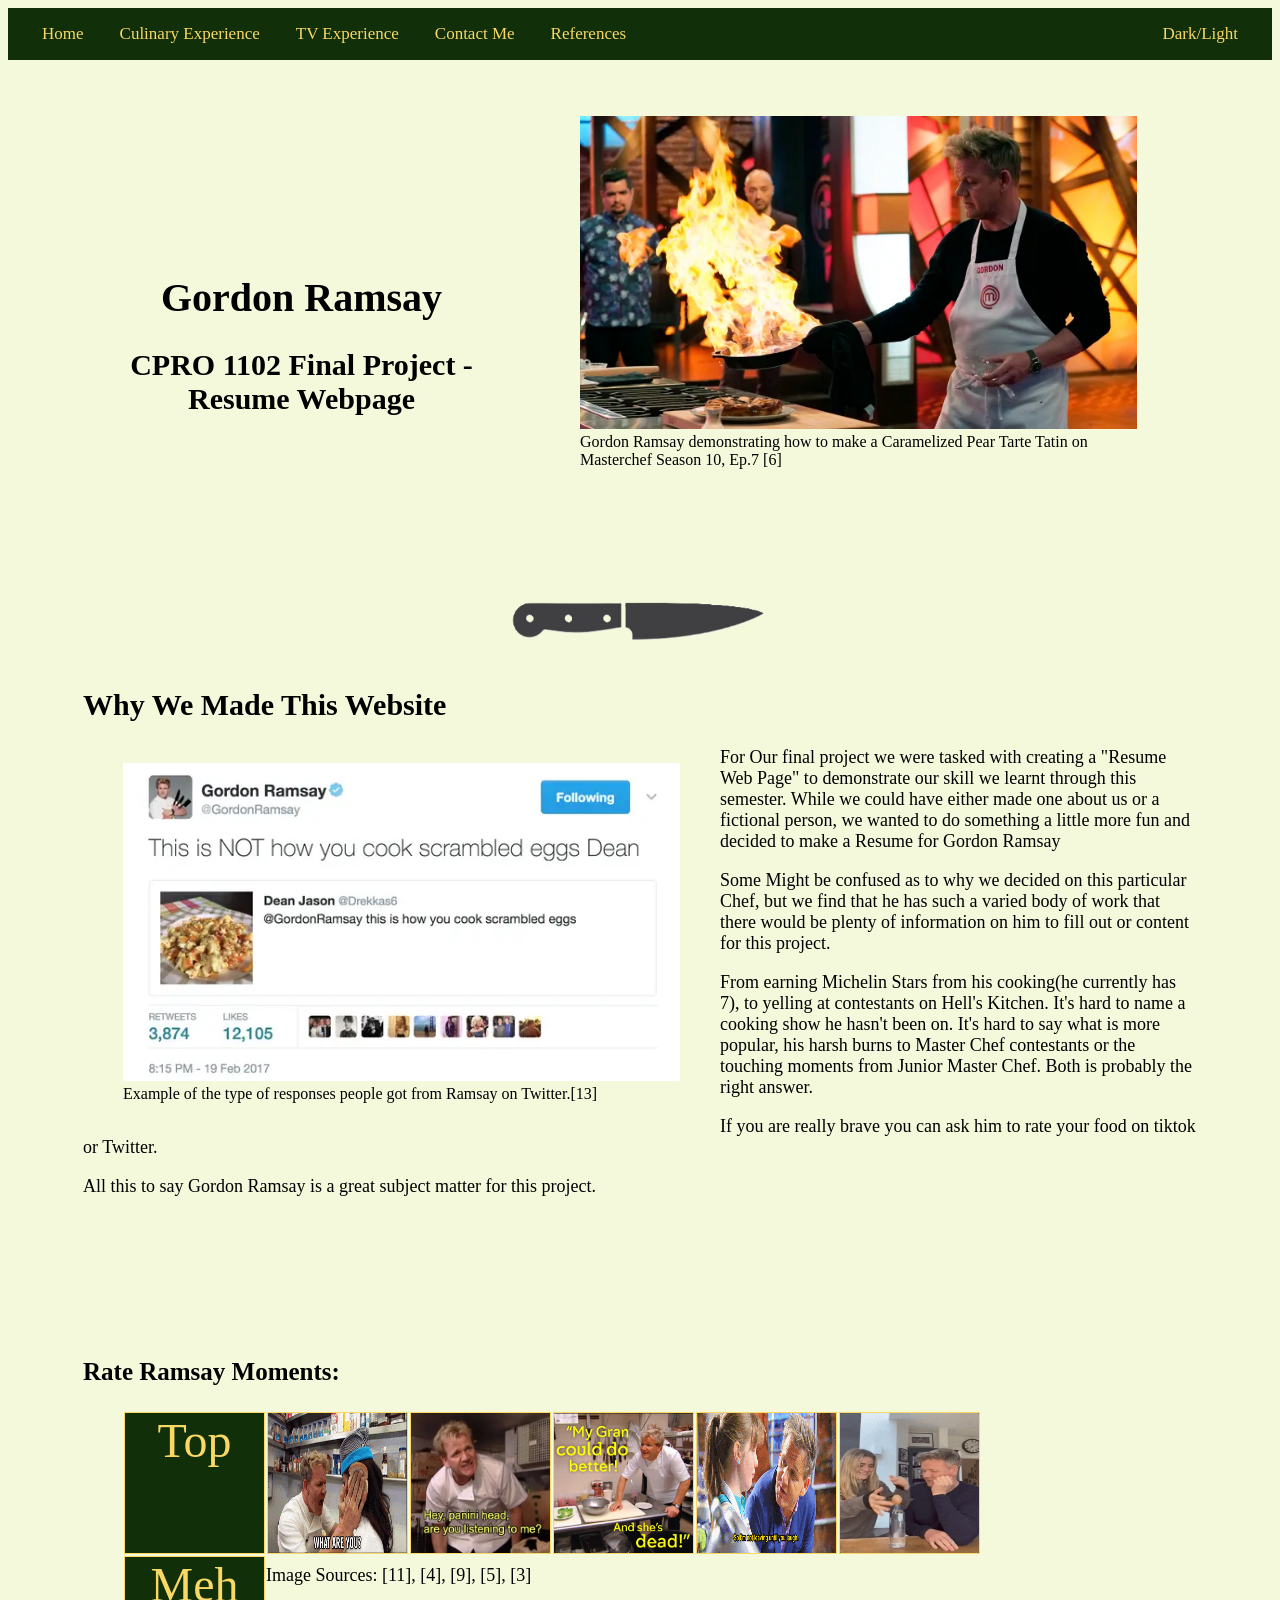
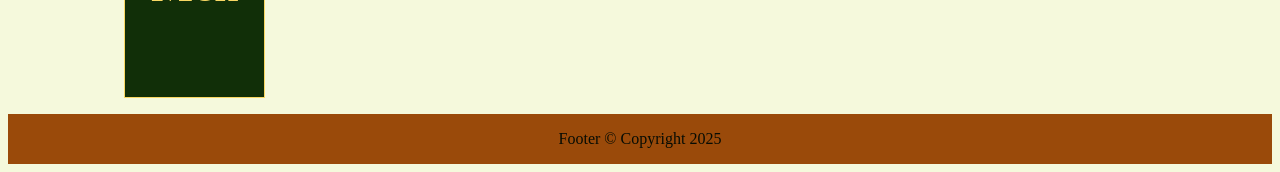
<file: index.html>
<!DOCTYPE html>
<html lang="en">
<head>
    <meta charset="UTF-8">
    <meta name="viewport" content="width=device-width>, initial-scale=1.0">
    <title>CPRO 1102 Project</title>
    <!-- style sheets -->
    <link rel="stylesheet" href="./scripts/jquery-ui-1.14.1.custom-GR/jquery-ui.css">
    <link rel="stylesheet" href="./styles/index.css">

    <!-- Animation Plugin -->
    <link rel="stylesheet" href="https://cdnjs.cloudflare.com/ajax/libs/animate.css/4.1.1/animate.min.css">
    
    <!-- Scripts -->
    <script src="https://code.jquery.com/jquery-3.7.1.js" integrity="sha256-eKhayi8LEQwp4NKxN+CfCh+3qOVUtJn3QNZ0TciWLP4=" crossorigin="anonymous"></script>
    <script src="./scripts/jquery-ui-1.14.1.custom-GR/jquery-ui.js"></script>
    <script src="./scripts/index.js"></script>
</head>
<body>
    <header class="topNav">
        <a href="#">Home</a>
        <a href="./culinaryExperience.html">Culinary Experience</a>
        <a href="./tvExperience.html">TV Experience</a>
        <a href="./contacts.html">Contact Me</a>
        <a href="./referenceList.html">References</a>
        <a href="#" id="theme">Dark/Light</a>
    </header>

    <main>
        <figure  class="animate__animated animate__slideInRight bigscreen">
            <img src="./images/ramsay_w_fire.jpeg" class="chefPro"><figcaption>Gordon Ramsay demonstrating how to make a Caramelized Pear Tarte Tatin on Masterchef Season 10, Ep.7 [6] </figcaption>
        </figure>
 
        <div id="mainTitle">
            <h1 class="animate__animated animate__slideInLeft">Gordon Ramsay</h1>
            <h2 class="animate__animated animate__slideInLeft">CPRO 1102 Final Project - Resume Webpage</h2>
            <img src="./images/knifeDarkMode.png" alt="chef's knife" class="knife" id="darkMode">
            <img src="./images/knifeLightMode.png" alt="chef's knife" class="knife" id="lightMode">
        </div>

        <!-- for smaller screens -->
        <figure class="animate__animated animate__slideInRight smallscreen">
            <img src="./images/ramsay_w_fire.jpeg" alt="Gordon Ramsay with fire" class="chefPro"><figcaption>Gordon Ramsay demonstrating how to make a Caramelized Pear Tarte Tatin on Masterchef Season 10, Ep.7 [6] </figcaption>
        </figure>
        
        <section class="animate__animated animate__slideInLeft">
            <h2>Why We Made This Website</h2>
            <div>
                <figure class="imgContainer">
                    <img src="./images/Not_Eggs-Dean.jpeg" alt="Gordon Ramsay tweet" class="chefPro"><figcaption>Example of the type of responses people got from Ramsay on Twitter.[13]</figcaption>
                </figure>
                <p>For Our final project we were tasked with creating a "Resume Web Page" to demonstrate our skill we learnt through this semester. While we could have either made one about us or a fictional person, we wanted to do something a little more fun and decided to make a Resume for Gordon Ramsay</p>

                <p>Some Might be confused as to why we decided on this particular Chef, but we find that he has such a varied body of work that there would be plenty of information on him to fill out or content for this project.</p>

                <p>From earning Michelin Stars from his cooking(he currently has 7), to yelling at contestants on Hell's Kitchen. It's hard to name a cooking show he hasn't been on. It's hard to say what is more popular, his harsh burns to Master Chef contestants or the touching moments from Junior Master Chef. Both is probably the right answer.</p>
                
                <p>If you are really brave you can ask him to rate your food on tiktok or Twitter.</p>

                <p>All this to say Gordon Ramsay is a great subject matter for this project.</p>
            </div>    
        </section>
        <br>
        <section id="rating">
            <h3>Rate Ramsay Moments:</h3>
            
            <ul id="sortable">
                <li class="ui-state-default ui-state-highlight">Top</li>
                <li class="ui-state-default">
                    <img src="./images/gordon-ramsay-idiot-sandwich.gif" alt="idiot sandwich">
                </li>
                <li class="ui-state-default">
                    <img src="./images/Panini-Head.jpeg" alt="panini head">
                </li>
                <li class="ui-state-default">
                    <img src="./images/Gran_Can_do_better.jpg" alt="gran can do better">
                </li>
                <li class="ui-state-default">
                    <img src="./images/until-you-laugh.gif" alt="until you laugh">
                </li>
                <li class="ui-state-default">
                    <img src="./images/egg_prank.gif" alt="egg prank">
                </li>
                <li class="ui-state-default ui-state-highlight">Meh</li>
            </ul>
            <!-- for smaller screens -->
            <ul id="sortable2">
                <li class="ui-state-default ui-state-highlight">Top</li>
                <li class="ui-state-default">
                    <img src="./images/gordon-ramsay-idiot-sandwich.gif" alt="idiot sandwich">
                </li>
                <li class="ui-state-default">
                    <img src="./images/Panini-Head.jpeg" alt="panini head">
                </li>
                <li class="ui-state-default">
                    <img src="./images/Gran_Can_do_better.jpg" alt="gran can do better">
                </li>
                <li class="ui-state-default">
                    <img src="./images/until-you-laugh.gif" alt="until you laugh">
                </li>
                <li class="ui-state-default">
                    <img src="./images/egg_prank.gif" alt="egg prank">
                </li>
                <li class="ui-state-default ui-state-highlight">Meh</li>
            </ul>
            <br>
            <br>
            <p>Image Sources: [11], [4], [9], [5], [3]</p>
        </section>
    <br>
    <br>
    <br>
    <br>
    <br>
    </main>
    <footer>
        <div class="footer"> Footer  &copy; Copyright 2025 </div>
    </footer>
</body>
</html>
</file>
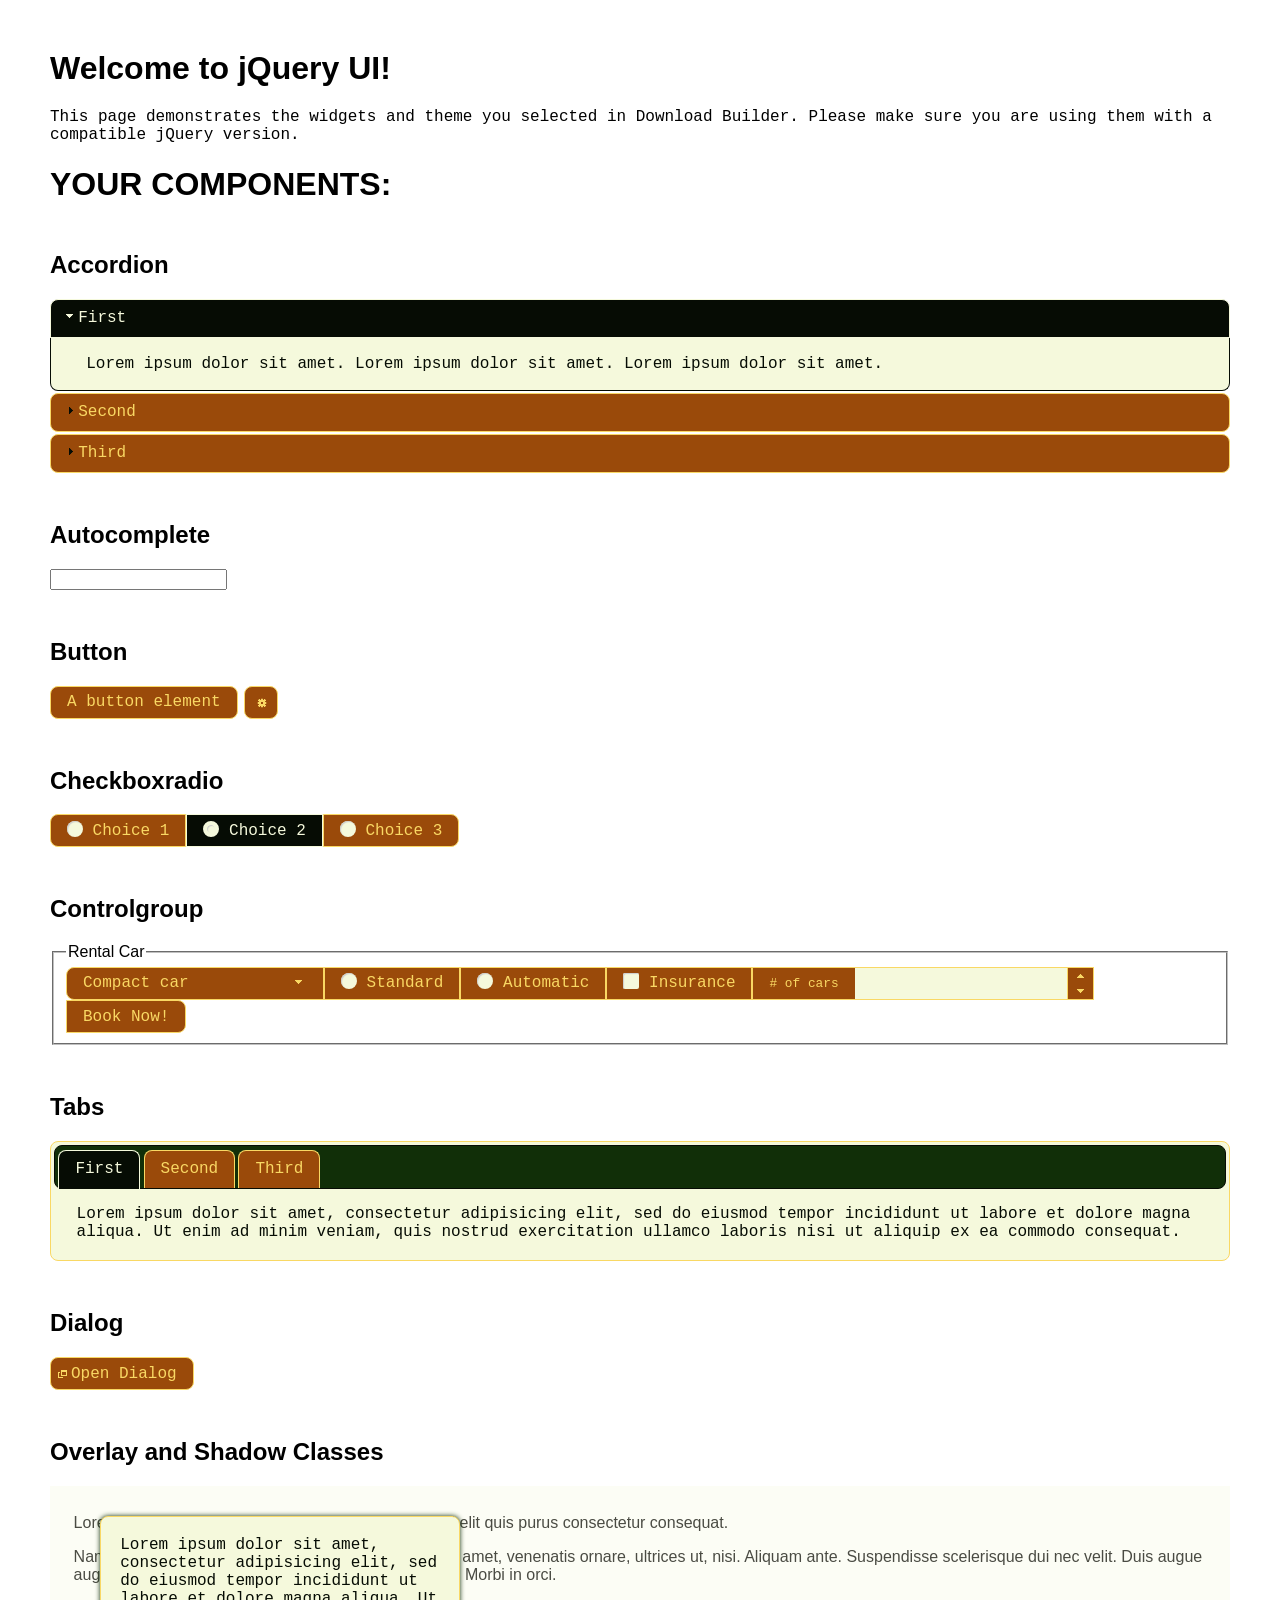
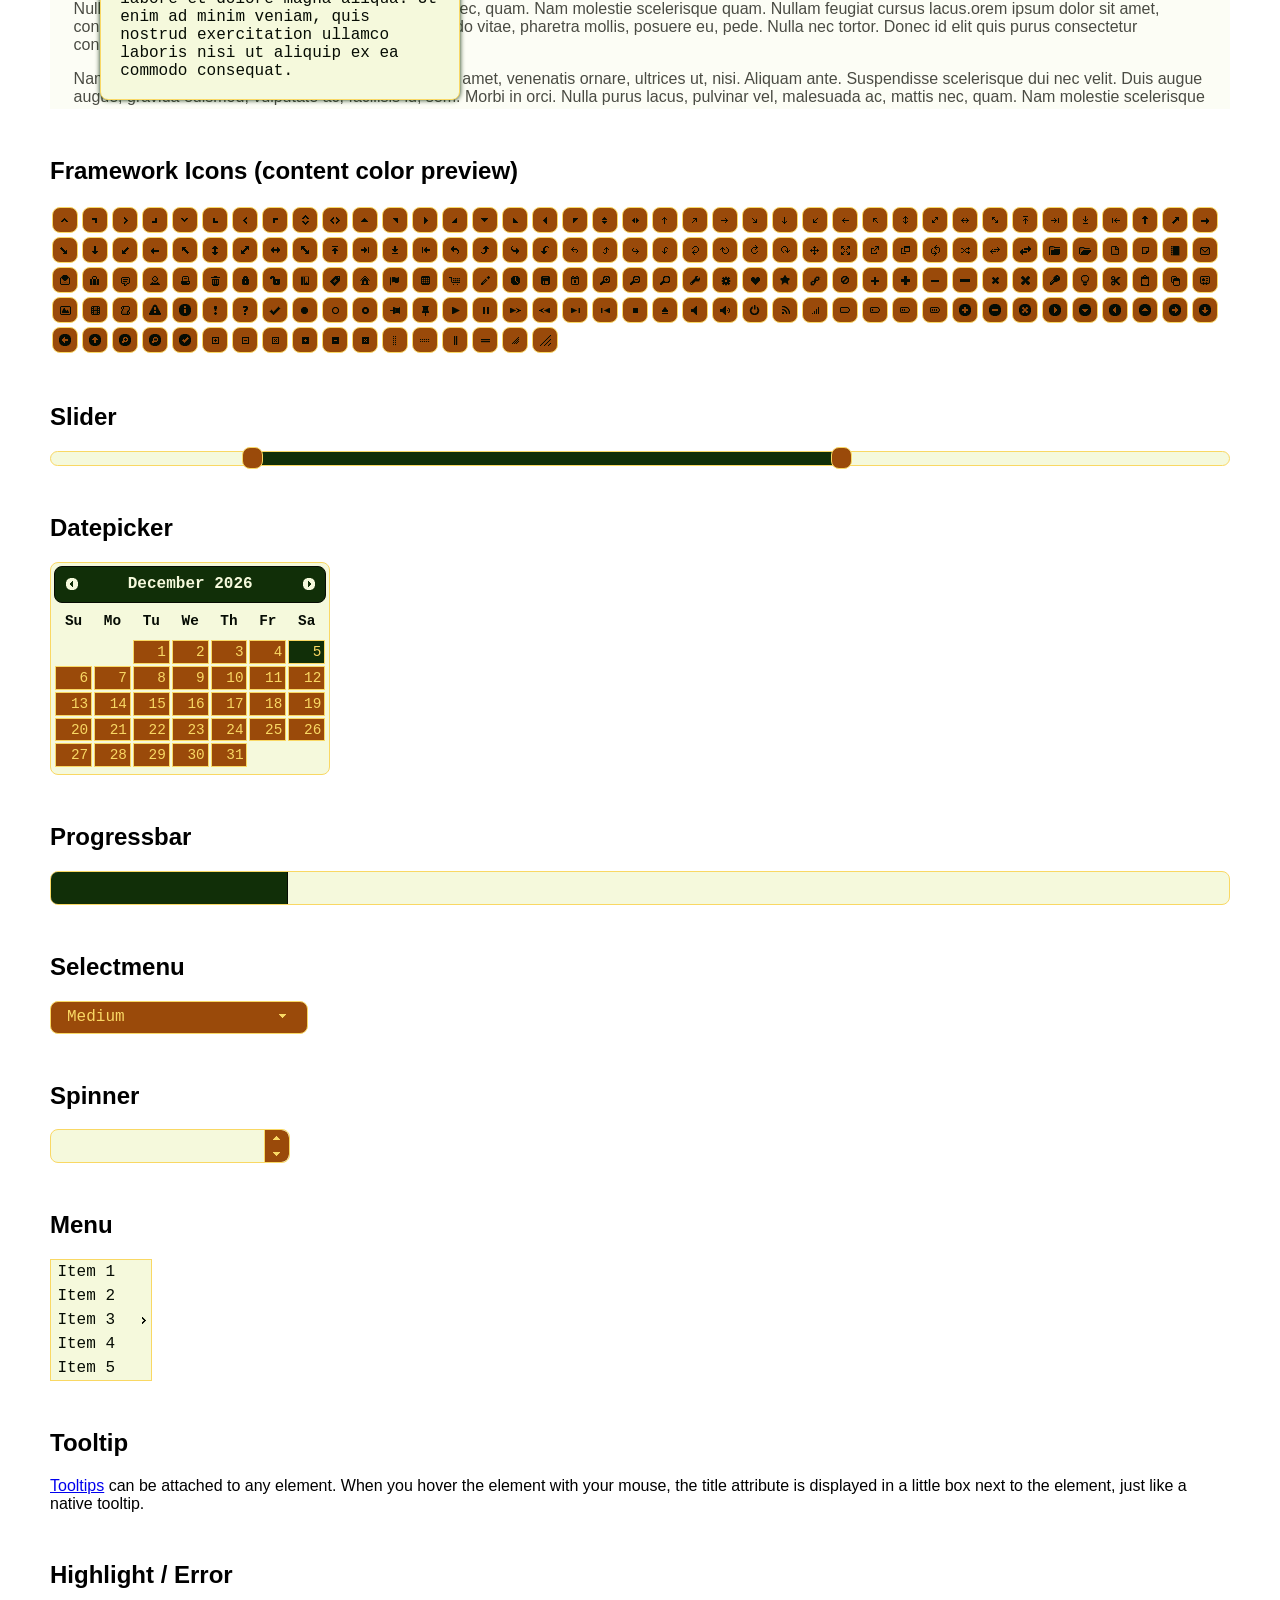
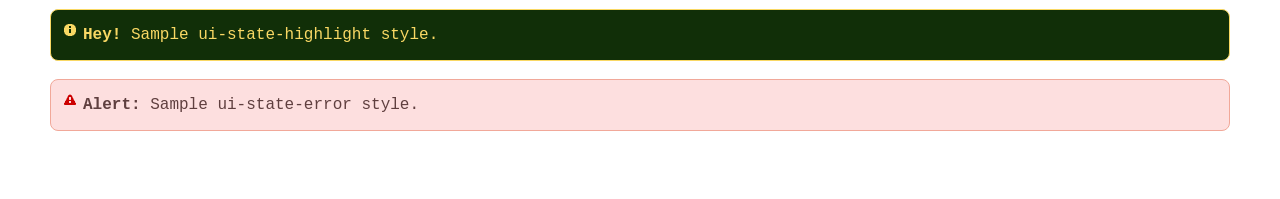
<file: scripts/jquery-ui-1.14.1.custom-GR/index.html>
<!doctype html>
<html lang="us">
<head>
	<meta charset="utf-8">
	<title>jQuery UI Example Page</title>
	<link href="jquery-ui.css" rel="stylesheet">
	<style>
	body{
		font-family: "Trebuchet MS", sans-serif;
		margin: 50px;
	}
	.demoHeaders {
		margin-top: 2em;
	}
	#dialog-link {
		padding: .4em 1em .4em 20px;
		text-decoration: none;
		position: relative;
	}
	#dialog-link span.ui-icon {
		margin: 0 5px 0 0;
		position: absolute;
		left: .2em;
		top: 50%;
		margin-top: -8px;
	}
	#icons {
		margin: 0;
		padding: 0;
	}
	#icons li {
		margin: 2px;
		position: relative;
		padding: 4px 0;
		cursor: pointer;
		float: left;
		list-style: none;
	}
	#icons span.ui-icon {
		float: left;
		margin: 0 4px;
	}
	.fakewindowcontain .ui-widget-overlay {
		position: absolute;
	}
	select {
		width: 200px;
	}
	</style>
</head>
<body>

<h1>Welcome to jQuery UI!</h1>

<div class="ui-widget">
	<p>This page demonstrates the widgets and theme you selected in Download Builder. Please make sure you are using them with a compatible jQuery version.</p>
</div>

<h1>YOUR COMPONENTS:</h1>

<!-- Accordion -->
<h2 class="demoHeaders">Accordion</h2>
<div id="accordion">
	<h3>First</h3>
	<div>Lorem ipsum dolor sit amet. Lorem ipsum dolor sit amet. Lorem ipsum dolor sit amet.</div>
	<h3>Second</h3>
	<div>Phasellus mattis tincidunt nibh.</div>
	<h3>Third</h3>
	<div>Nam dui erat, auctor a, dignissim quis.</div>
</div>

<!-- Autocomplete -->
<h2 class="demoHeaders">Autocomplete</h2>
<div>
	<input id="autocomplete" title="type &quot;a&quot;">
</div>

<!-- Button -->
<h2 class="demoHeaders">Button</h2>
<button id="button">A button element</button>
<button id="button-icon">An icon-only button</button>

<!-- Checkboxradio -->
<h2 class="demoHeaders">Checkboxradio</h2>
<form style="margin-top: 1em;">
	<div id="radioset">
		<input type="radio" id="radio1" name="radio"><label for="radio1">Choice 1</label>
		<input type="radio" id="radio2" name="radio" checked="checked"><label for="radio2">Choice 2</label>
		<input type="radio" id="radio3" name="radio"><label for="radio3">Choice 3</label>
	</div>
</form>

<!-- Controlgroup -->
<h2 class="demoHeaders">Controlgroup</h2>
<fieldset>
	<legend>Rental Car</legend>
	<div id="controlgroup">
		<select id="car-type">
			<option>Compact car</option>
			<option>Midsize car</option>
			<option>Full size car</option>
			<option>SUV</option>
			<option>Luxury</option>
			<option>Truck</option>
			<option>Van</option>
		</select>
		<label for="transmission-standard">Standard</label>
		<input type="radio" name="transmission" id="transmission-standard">
		<label for="transmission-automatic">Automatic</label>
		<input type="radio" name="transmission" id="transmission-automatic">
		<label for="insurance">Insurance</label>
		<input type="checkbox" name="insurance" id="insurance">
		<label for="horizontal-spinner" class="ui-controlgroup-label"># of cars</label>
		<input id="horizontal-spinner" class="ui-spinner-input">
		<button>Book Now!</button>
	</div>
</fieldset>

<!-- Tabs -->
<h2 class="demoHeaders">Tabs</h2>
<div id="tabs">
	<ul>
		<li><a href="#tabs-1">First</a></li>
		<li><a href="#tabs-2">Second</a></li>
		<li><a href="#tabs-3">Third</a></li>
	</ul>
	<div id="tabs-1">Lorem ipsum dolor sit amet, consectetur adipisicing elit, sed do eiusmod tempor incididunt ut labore et dolore magna aliqua. Ut enim ad minim veniam, quis nostrud exercitation ullamco laboris nisi ut aliquip ex ea commodo consequat.</div>
	<div id="tabs-2">Phasellus mattis tincidunt nibh. Cras orci urna, blandit id, pretium vel, aliquet ornare, felis. Maecenas scelerisque sem non nisl. Fusce sed lorem in enim dictum bibendum.</div>
	<div id="tabs-3">Nam dui erat, auctor a, dignissim quis, sollicitudin eu, felis. Pellentesque nisi urna, interdum eget, sagittis et, consequat vestibulum, lacus. Mauris porttitor ullamcorper augue.</div>
</div>

<h2 class="demoHeaders">Dialog</h2>
<p>
	<button id="dialog-link" class="ui-button ui-corner-all ui-widget">
		<span class="ui-icon ui-icon-newwin"></span>Open Dialog
	</button>
</p>

<h2 class="demoHeaders">Overlay and Shadow Classes</h2>
<div style="position: relative; width: 96%; height: 200px; padding:1% 2%; overflow:hidden;" class="fakewindowcontain">
	<p>Lorem ipsum dolor sit amet,  Nulla nec tortor. Donec id elit quis purus consectetur consequat. </p><p>Nam congue semper tellus. Sed erat dolor, dapibus sit amet, venenatis ornare, ultrices ut, nisi. Aliquam ante. Suspendisse scelerisque dui nec velit. Duis augue augue, gravida euismod, vulputate ac, facilisis id, sem. Morbi in orci. </p><p>Nulla purus lacus, pulvinar vel, malesuada ac, mattis nec, quam. Nam molestie scelerisque quam. Nullam feugiat cursus lacus.orem ipsum dolor sit amet, consectetur adipiscing elit. Donec libero risus, commodo vitae, pharetra mollis, posuere eu, pede. Nulla nec tortor. Donec id elit quis purus consectetur consequat. </p><p>Nam congue semper tellus. Sed erat dolor, dapibus sit amet, venenatis ornare, ultrices ut, nisi. Aliquam ante. Suspendisse scelerisque dui nec velit. Duis augue augue, gravida euismod, vulputate ac, facilisis id, sem. Morbi in orci. Nulla purus lacus, pulvinar vel, malesuada ac, mattis nec, quam. Nam molestie scelerisque quam. </p><p>Nullam feugiat cursus lacus.orem ipsum dolor sit amet, consectetur adipiscing elit. Donec libero risus, commodo vitae, pharetra mollis, posuere eu, pede. Nulla nec tortor. Donec id elit quis purus consectetur consequat. Nam congue semper tellus. Sed erat dolor, dapibus sit amet, venenatis ornare, ultrices ut, nisi. Aliquam ante. </p><p>Suspendisse scelerisque dui nec velit. Duis augue augue, gravida euismod, vulputate ac, facilisis id, sem. Morbi in orci. Nulla purus lacus, pulvinar vel, malesuada ac, mattis nec, quam. Nam molestie scelerisque quam. Nullam feugiat cursus lacus.orem ipsum dolor sit amet, consectetur adipiscing elit. Donec libero risus, commodo vitae, pharetra mollis, posuere eu, pede. Nulla nec tortor. Donec id elit quis purus consectetur consequat. Nam congue semper tellus. Sed erat dolor, dapibus sit amet, venenatis ornare, ultrices ut, nisi. </p>

	<!-- ui-dialog -->
	<div class="ui-widget-overlay ui-front"></div>
	<div style="position: absolute; width: 320px; left: 50px; top: 30px; padding: 1.2em" class="ui-widget ui-front ui-widget-content ui-corner-all ui-widget-shadow">
		Lorem ipsum dolor sit amet, consectetur adipisicing elit, sed do eiusmod tempor incididunt ut labore et dolore magna aliqua. Ut enim ad minim veniam, quis nostrud exercitation ullamco laboris nisi ut aliquip ex ea commodo consequat.
	</div>

</div>

<!-- ui-dialog -->
<div id="dialog" title="Dialog Title">
	<p>Lorem ipsum dolor sit amet, consectetur adipisicing elit, sed do eiusmod tempor incididunt ut labore et dolore magna aliqua. Ut enim ad minim veniam, quis nostrud exercitation ullamco laboris nisi ut aliquip ex ea commodo consequat.</p>
</div>


<h2 class="demoHeaders">Framework Icons (content color preview)</h2>
<ul id="icons" class="ui-widget ui-helper-clearfix">
	<li class="ui-state-default ui-corner-all" title=".ui-icon-caret-1-n"><span class="ui-icon ui-icon-caret-1-n"></span></li>
	<li class="ui-state-default ui-corner-all" title=".ui-icon-caret-1-ne"><span class="ui-icon ui-icon-caret-1-ne"></span></li>
	<li class="ui-state-default ui-corner-all" title=".ui-icon-caret-1-e"><span class="ui-icon ui-icon-caret-1-e"></span></li>
	<li class="ui-state-default ui-corner-all" title=".ui-icon-caret-1-se"><span class="ui-icon ui-icon-caret-1-se"></span></li>
	<li class="ui-state-default ui-corner-all" title=".ui-icon-caret-1-s"><span class="ui-icon ui-icon-caret-1-s"></span></li>
	<li class="ui-state-default ui-corner-all" title=".ui-icon-caret-1-sw"><span class="ui-icon ui-icon-caret-1-sw"></span></li>
	<li class="ui-state-default ui-corner-all" title=".ui-icon-caret-1-w"><span class="ui-icon ui-icon-caret-1-w"></span></li>
	<li class="ui-state-default ui-corner-all" title=".ui-icon-caret-1-nw"><span class="ui-icon ui-icon-caret-1-nw"></span></li>
	<li class="ui-state-default ui-corner-all" title=".ui-icon-caret-2-n-s"><span class="ui-icon ui-icon-caret-2-n-s"></span></li>
	<li class="ui-state-default ui-corner-all" title=".ui-icon-caret-2-e-w"><span class="ui-icon ui-icon-caret-2-e-w"></span></li>
	<li class="ui-state-default ui-corner-all" title=".ui-icon-triangle-1-n"><span class="ui-icon ui-icon-triangle-1-n"></span></li>
	<li class="ui-state-default ui-corner-all" title=".ui-icon-triangle-1-ne"><span class="ui-icon ui-icon-triangle-1-ne"></span></li>
	<li class="ui-state-default ui-corner-all" title=".ui-icon-triangle-1-e"><span class="ui-icon ui-icon-triangle-1-e"></span></li>
	<li class="ui-state-default ui-corner-all" title=".ui-icon-triangle-1-se"><span class="ui-icon ui-icon-triangle-1-se"></span></li>
	<li class="ui-state-default ui-corner-all" title=".ui-icon-triangle-1-s"><span class="ui-icon ui-icon-triangle-1-s"></span></li>
	<li class="ui-state-default ui-corner-all" title=".ui-icon-triangle-1-sw"><span class="ui-icon ui-icon-triangle-1-sw"></span></li>
	<li class="ui-state-default ui-corner-all" title=".ui-icon-triangle-1-w"><span class="ui-icon ui-icon-triangle-1-w"></span></li>
	<li class="ui-state-default ui-corner-all" title=".ui-icon-triangle-1-nw"><span class="ui-icon ui-icon-triangle-1-nw"></span></li>
	<li class="ui-state-default ui-corner-all" title=".ui-icon-triangle-2-n-s"><span class="ui-icon ui-icon-triangle-2-n-s"></span></li>
	<li class="ui-state-default ui-corner-all" title=".ui-icon-triangle-2-e-w"><span class="ui-icon ui-icon-triangle-2-e-w"></span></li>
	<li class="ui-state-default ui-corner-all" title=".ui-icon-arrow-1-n"><span class="ui-icon ui-icon-arrow-1-n"></span></li>
	<li class="ui-state-default ui-corner-all" title=".ui-icon-arrow-1-ne"><span class="ui-icon ui-icon-arrow-1-ne"></span></li>
	<li class="ui-state-default ui-corner-all" title=".ui-icon-arrow-1-e"><span class="ui-icon ui-icon-arrow-1-e"></span></li>
	<li class="ui-state-default ui-corner-all" title=".ui-icon-arrow-1-se"><span class="ui-icon ui-icon-arrow-1-se"></span></li>
	<li class="ui-state-default ui-corner-all" title=".ui-icon-arrow-1-s"><span class="ui-icon ui-icon-arrow-1-s"></span></li>
	<li class="ui-state-default ui-corner-all" title=".ui-icon-arrow-1-sw"><span class="ui-icon ui-icon-arrow-1-sw"></span></li>
	<li class="ui-state-default ui-corner-all" title=".ui-icon-arrow-1-w"><span class="ui-icon ui-icon-arrow-1-w"></span></li>
	<li class="ui-state-default ui-corner-all" title=".ui-icon-arrow-1-nw"><span class="ui-icon ui-icon-arrow-1-nw"></span></li>
	<li class="ui-state-default ui-corner-all" title=".ui-icon-arrow-2-n-s"><span class="ui-icon ui-icon-arrow-2-n-s"></span></li>
	<li class="ui-state-default ui-corner-all" title=".ui-icon-arrow-2-ne-sw"><span class="ui-icon ui-icon-arrow-2-ne-sw"></span></li>
	<li class="ui-state-default ui-corner-all" title=".ui-icon-arrow-2-e-w"><span class="ui-icon ui-icon-arrow-2-e-w"></span></li>
	<li class="ui-state-default ui-corner-all" title=".ui-icon-arrow-2-se-nw"><span class="ui-icon ui-icon-arrow-2-se-nw"></span></li>
	<li class="ui-state-default ui-corner-all" title=".ui-icon-arrowstop-1-n"><span class="ui-icon ui-icon-arrowstop-1-n"></span></li>
	<li class="ui-state-default ui-corner-all" title=".ui-icon-arrowstop-1-e"><span class="ui-icon ui-icon-arrowstop-1-e"></span></li>
	<li class="ui-state-default ui-corner-all" title=".ui-icon-arrowstop-1-s"><span class="ui-icon ui-icon-arrowstop-1-s"></span></li>
	<li class="ui-state-default ui-corner-all" title=".ui-icon-arrowstop-1-w"><span class="ui-icon ui-icon-arrowstop-1-w"></span></li>
	<li class="ui-state-default ui-corner-all" title=".ui-icon-arrowthick-1-n"><span class="ui-icon ui-icon-arrowthick-1-n"></span></li>
	<li class="ui-state-default ui-corner-all" title=".ui-icon-arrowthick-1-ne"><span class="ui-icon ui-icon-arrowthick-1-ne"></span></li>
	<li class="ui-state-default ui-corner-all" title=".ui-icon-arrowthick-1-e"><span class="ui-icon ui-icon-arrowthick-1-e"></span></li>
	<li class="ui-state-default ui-corner-all" title=".ui-icon-arrowthick-1-se"><span class="ui-icon ui-icon-arrowthick-1-se"></span></li>
	<li class="ui-state-default ui-corner-all" title=".ui-icon-arrowthick-1-s"><span class="ui-icon ui-icon-arrowthick-1-s"></span></li>
	<li class="ui-state-default ui-corner-all" title=".ui-icon-arrowthick-1-sw"><span class="ui-icon ui-icon-arrowthick-1-sw"></span></li>
	<li class="ui-state-default ui-corner-all" title=".ui-icon-arrowthick-1-w"><span class="ui-icon ui-icon-arrowthick-1-w"></span></li>
	<li class="ui-state-default ui-corner-all" title=".ui-icon-arrowthick-1-nw"><span class="ui-icon ui-icon-arrowthick-1-nw"></span></li>
	<li class="ui-state-default ui-corner-all" title=".ui-icon-arrowthick-2-n-s"><span class="ui-icon ui-icon-arrowthick-2-n-s"></span></li>
	<li class="ui-state-default ui-corner-all" title=".ui-icon-arrowthick-2-ne-sw"><span class="ui-icon ui-icon-arrowthick-2-ne-sw"></span></li>
	<li class="ui-state-default ui-corner-all" title=".ui-icon-arrowthick-2-e-w"><span class="ui-icon ui-icon-arrowthick-2-e-w"></span></li>
	<li class="ui-state-default ui-corner-all" title=".ui-icon-arrowthick-2-se-nw"><span class="ui-icon ui-icon-arrowthick-2-se-nw"></span></li>
	<li class="ui-state-default ui-corner-all" title=".ui-icon-arrowthickstop-1-n"><span class="ui-icon ui-icon-arrowthickstop-1-n"></span></li>
	<li class="ui-state-default ui-corner-all" title=".ui-icon-arrowthickstop-1-e"><span class="ui-icon ui-icon-arrowthickstop-1-e"></span></li>
	<li class="ui-state-default ui-corner-all" title=".ui-icon-arrowthickstop-1-s"><span class="ui-icon ui-icon-arrowthickstop-1-s"></span></li>
	<li class="ui-state-default ui-corner-all" title=".ui-icon-arrowthickstop-1-w"><span class="ui-icon ui-icon-arrowthickstop-1-w"></span></li>
	<li class="ui-state-default ui-corner-all" title=".ui-icon-arrowreturnthick-1-w"><span class="ui-icon ui-icon-arrowreturnthick-1-w"></span></li>
	<li class="ui-state-default ui-corner-all" title=".ui-icon-arrowreturnthick-1-n"><span class="ui-icon ui-icon-arrowreturnthick-1-n"></span></li>
	<li class="ui-state-default ui-corner-all" title=".ui-icon-arrowreturnthick-1-e"><span class="ui-icon ui-icon-arrowreturnthick-1-e"></span></li>
	<li class="ui-state-default ui-corner-all" title=".ui-icon-arrowreturnthick-1-s"><span class="ui-icon ui-icon-arrowreturnthick-1-s"></span></li>
	<li class="ui-state-default ui-corner-all" title=".ui-icon-arrowreturn-1-w"><span class="ui-icon ui-icon-arrowreturn-1-w"></span></li>
	<li class="ui-state-default ui-corner-all" title=".ui-icon-arrowreturn-1-n"><span class="ui-icon ui-icon-arrowreturn-1-n"></span></li>
	<li class="ui-state-default ui-corner-all" title=".ui-icon-arrowreturn-1-e"><span class="ui-icon ui-icon-arrowreturn-1-e"></span></li>
	<li class="ui-state-default ui-corner-all" title=".ui-icon-arrowreturn-1-s"><span class="ui-icon ui-icon-arrowreturn-1-s"></span></li>
	<li class="ui-state-default ui-corner-all" title=".ui-icon-arrowrefresh-1-w"><span class="ui-icon ui-icon-arrowrefresh-1-w"></span></li>
	<li class="ui-state-default ui-corner-all" title=".ui-icon-arrowrefresh-1-n"><span class="ui-icon ui-icon-arrowrefresh-1-n"></span></li>
	<li class="ui-state-default ui-corner-all" title=".ui-icon-arrowrefresh-1-e"><span class="ui-icon ui-icon-arrowrefresh-1-e"></span></li>
	<li class="ui-state-default ui-corner-all" title=".ui-icon-arrowrefresh-1-s"><span class="ui-icon ui-icon-arrowrefresh-1-s"></span></li>
	<li class="ui-state-default ui-corner-all" title=".ui-icon-arrow-4"><span class="ui-icon ui-icon-arrow-4"></span></li>
	<li class="ui-state-default ui-corner-all" title=".ui-icon-arrow-4-diag"><span class="ui-icon ui-icon-arrow-4-diag"></span></li>
	<li class="ui-state-default ui-corner-all" title=".ui-icon-extlink"><span class="ui-icon ui-icon-extlink"></span></li>
	<li class="ui-state-default ui-corner-all" title=".ui-icon-newwin"><span class="ui-icon ui-icon-newwin"></span></li>
	<li class="ui-state-default ui-corner-all" title=".ui-icon-refresh"><span class="ui-icon ui-icon-refresh"></span></li>
	<li class="ui-state-default ui-corner-all" title=".ui-icon-shuffle"><span class="ui-icon ui-icon-shuffle"></span></li>
	<li class="ui-state-default ui-corner-all" title=".ui-icon-transfer-e-w"><span class="ui-icon ui-icon-transfer-e-w"></span></li>
	<li class="ui-state-default ui-corner-all" title=".ui-icon-transferthick-e-w"><span class="ui-icon ui-icon-transferthick-e-w"></span></li>
	<li class="ui-state-default ui-corner-all" title=".ui-icon-folder-collapsed"><span class="ui-icon ui-icon-folder-collapsed"></span></li>
	<li class="ui-state-default ui-corner-all" title=".ui-icon-folder-open"><span class="ui-icon ui-icon-folder-open"></span></li>
	<li class="ui-state-default ui-corner-all" title=".ui-icon-document"><span class="ui-icon ui-icon-document"></span></li>
	<li class="ui-state-default ui-corner-all" title=".ui-icon-document-b"><span class="ui-icon ui-icon-document-b"></span></li>
	<li class="ui-state-default ui-corner-all" title=".ui-icon-note"><span class="ui-icon ui-icon-note"></span></li>
	<li class="ui-state-default ui-corner-all" title=".ui-icon-mail-closed"><span class="ui-icon ui-icon-mail-closed"></span></li>
	<li class="ui-state-default ui-corner-all" title=".ui-icon-mail-open"><span class="ui-icon ui-icon-mail-open"></span></li>
	<li class="ui-state-default ui-corner-all" title=".ui-icon-suitcase"><span class="ui-icon ui-icon-suitcase"></span></li>
	<li class="ui-state-default ui-corner-all" title=".ui-icon-comment"><span class="ui-icon ui-icon-comment"></span></li>
	<li class="ui-state-default ui-corner-all" title=".ui-icon-person"><span class="ui-icon ui-icon-person"></span></li>
	<li class="ui-state-default ui-corner-all" title=".ui-icon-print"><span class="ui-icon ui-icon-print"></span></li>
	<li class="ui-state-default ui-corner-all" title=".ui-icon-trash"><span class="ui-icon ui-icon-trash"></span></li>
	<li class="ui-state-default ui-corner-all" title=".ui-icon-locked"><span class="ui-icon ui-icon-locked"></span></li>
	<li class="ui-state-default ui-corner-all" title=".ui-icon-unlocked"><span class="ui-icon ui-icon-unlocked"></span></li>
	<li class="ui-state-default ui-corner-all" title=".ui-icon-bookmark"><span class="ui-icon ui-icon-bookmark"></span></li>
	<li class="ui-state-default ui-corner-all" title=".ui-icon-tag"><span class="ui-icon ui-icon-tag"></span></li>
	<li class="ui-state-default ui-corner-all" title=".ui-icon-home"><span class="ui-icon ui-icon-home"></span></li>
	<li class="ui-state-default ui-corner-all" title=".ui-icon-flag"><span class="ui-icon ui-icon-flag"></span></li>
	<li class="ui-state-default ui-corner-all" title=".ui-icon-calculator"><span class="ui-icon ui-icon-calculator"></span></li>
	<li class="ui-state-default ui-corner-all" title=".ui-icon-cart"><span class="ui-icon ui-icon-cart"></span></li>
	<li class="ui-state-default ui-corner-all" title=".ui-icon-pencil"><span class="ui-icon ui-icon-pencil"></span></li>
	<li class="ui-state-default ui-corner-all" title=".ui-icon-clock"><span class="ui-icon ui-icon-clock"></span></li>
	<li class="ui-state-default ui-corner-all" title=".ui-icon-disk"><span class="ui-icon ui-icon-disk"></span></li>
	<li class="ui-state-default ui-corner-all" title=".ui-icon-calendar"><span class="ui-icon ui-icon-calendar"></span></li>
	<li class="ui-state-default ui-corner-all" title=".ui-icon-zoomin"><span class="ui-icon ui-icon-zoomin"></span></li>
	<li class="ui-state-default ui-corner-all" title=".ui-icon-zoomout"><span class="ui-icon ui-icon-zoomout"></span></li>
	<li class="ui-state-default ui-corner-all" title=".ui-icon-search"><span class="ui-icon ui-icon-search"></span></li>
	<li class="ui-state-default ui-corner-all" title=".ui-icon-wrench"><span class="ui-icon ui-icon-wrench"></span></li>
	<li class="ui-state-default ui-corner-all" title=".ui-icon-gear"><span class="ui-icon ui-icon-gear"></span></li>
	<li class="ui-state-default ui-corner-all" title=".ui-icon-heart"><span class="ui-icon ui-icon-heart"></span></li>
	<li class="ui-state-default ui-corner-all" title=".ui-icon-star"><span class="ui-icon ui-icon-star"></span></li>
	<li class="ui-state-default ui-corner-all" title=".ui-icon-link"><span class="ui-icon ui-icon-link"></span></li>
	<li class="ui-state-default ui-corner-all" title=".ui-icon-cancel"><span class="ui-icon ui-icon-cancel"></span></li>
	<li class="ui-state-default ui-corner-all" title=".ui-icon-plus"><span class="ui-icon ui-icon-plus"></span></li>
	<li class="ui-state-default ui-corner-all" title=".ui-icon-plusthick"><span class="ui-icon ui-icon-plusthick"></span></li>
	<li class="ui-state-default ui-corner-all" title=".ui-icon-minus"><span class="ui-icon ui-icon-minus"></span></li>
	<li class="ui-state-default ui-corner-all" title=".ui-icon-minusthick"><span class="ui-icon ui-icon-minusthick"></span></li>
	<li class="ui-state-default ui-corner-all" title=".ui-icon-close"><span class="ui-icon ui-icon-close"></span></li>
	<li class="ui-state-default ui-corner-all" title=".ui-icon-closethick"><span class="ui-icon ui-icon-closethick"></span></li>
	<li class="ui-state-default ui-corner-all" title=".ui-icon-key"><span class="ui-icon ui-icon-key"></span></li>
	<li class="ui-state-default ui-corner-all" title=".ui-icon-lightbulb"><span class="ui-icon ui-icon-lightbulb"></span></li>
	<li class="ui-state-default ui-corner-all" title=".ui-icon-scissors"><span class="ui-icon ui-icon-scissors"></span></li>
	<li class="ui-state-default ui-corner-all" title=".ui-icon-clipboard"><span class="ui-icon ui-icon-clipboard"></span></li>
	<li class="ui-state-default ui-corner-all" title=".ui-icon-copy"><span class="ui-icon ui-icon-copy"></span></li>
	<li class="ui-state-default ui-corner-all" title=".ui-icon-contact"><span class="ui-icon ui-icon-contact"></span></li>
	<li class="ui-state-default ui-corner-all" title=".ui-icon-image"><span class="ui-icon ui-icon-image"></span></li>
	<li class="ui-state-default ui-corner-all" title=".ui-icon-video"><span class="ui-icon ui-icon-video"></span></li>
	<li class="ui-state-default ui-corner-all" title=".ui-icon-script"><span class="ui-icon ui-icon-script"></span></li>
	<li class="ui-state-default ui-corner-all" title=".ui-icon-alert"><span class="ui-icon ui-icon-alert"></span></li>
	<li class="ui-state-default ui-corner-all" title=".ui-icon-info"><span class="ui-icon ui-icon-info"></span></li>
	<li class="ui-state-default ui-corner-all" title=".ui-icon-notice"><span class="ui-icon ui-icon-notice"></span></li>
	<li class="ui-state-default ui-corner-all" title=".ui-icon-help"><span class="ui-icon ui-icon-help"></span></li>
	<li class="ui-state-default ui-corner-all" title=".ui-icon-check"><span class="ui-icon ui-icon-check"></span></li>
	<li class="ui-state-default ui-corner-all" title=".ui-icon-bullet"><span class="ui-icon ui-icon-bullet"></span></li>
	<li class="ui-state-default ui-corner-all" title=".ui-icon-radio-off"><span class="ui-icon ui-icon-radio-off"></span></li>
	<li class="ui-state-default ui-corner-all" title=".ui-icon-radio-on"><span class="ui-icon ui-icon-radio-on"></span></li>
	<li class="ui-state-default ui-corner-all" title=".ui-icon-pin-w"><span class="ui-icon ui-icon-pin-w"></span></li>
	<li class="ui-state-default ui-corner-all" title=".ui-icon-pin-s"><span class="ui-icon ui-icon-pin-s"></span></li>
	<li class="ui-state-default ui-corner-all" title=".ui-icon-play"><span class="ui-icon ui-icon-play"></span></li>
	<li class="ui-state-default ui-corner-all" title=".ui-icon-pause"><span class="ui-icon ui-icon-pause"></span></li>
	<li class="ui-state-default ui-corner-all" title=".ui-icon-seek-next"><span class="ui-icon ui-icon-seek-next"></span></li>
	<li class="ui-state-default ui-corner-all" title=".ui-icon-seek-prev"><span class="ui-icon ui-icon-seek-prev"></span></li>
	<li class="ui-state-default ui-corner-all" title=".ui-icon-seek-end"><span class="ui-icon ui-icon-seek-end"></span></li>
	<li class="ui-state-default ui-corner-all" title=".ui-icon-seek-first"><span class="ui-icon ui-icon-seek-first"></span></li>
	<li class="ui-state-default ui-corner-all" title=".ui-icon-stop"><span class="ui-icon ui-icon-stop"></span></li>
	<li class="ui-state-default ui-corner-all" title=".ui-icon-eject"><span class="ui-icon ui-icon-eject"></span></li>
	<li class="ui-state-default ui-corner-all" title=".ui-icon-volume-off"><span class="ui-icon ui-icon-volume-off"></span></li>
	<li class="ui-state-default ui-corner-all" title=".ui-icon-volume-on"><span class="ui-icon ui-icon-volume-on"></span></li>
	<li class="ui-state-default ui-corner-all" title=".ui-icon-power"><span class="ui-icon ui-icon-power"></span></li>
	<li class="ui-state-default ui-corner-all" title=".ui-icon-signal-diag"><span class="ui-icon ui-icon-signal-diag"></span></li>
	<li class="ui-state-default ui-corner-all" title=".ui-icon-signal"><span class="ui-icon ui-icon-signal"></span></li>
	<li class="ui-state-default ui-corner-all" title=".ui-icon-battery-0"><span class="ui-icon ui-icon-battery-0"></span></li>
	<li class="ui-state-default ui-corner-all" title=".ui-icon-battery-1"><span class="ui-icon ui-icon-battery-1"></span></li>
	<li class="ui-state-default ui-corner-all" title=".ui-icon-battery-2"><span class="ui-icon ui-icon-battery-2"></span></li>
	<li class="ui-state-default ui-corner-all" title=".ui-icon-battery-3"><span class="ui-icon ui-icon-battery-3"></span></li>
	<li class="ui-state-default ui-corner-all" title=".ui-icon-circle-plus"><span class="ui-icon ui-icon-circle-plus"></span></li>
	<li class="ui-state-default ui-corner-all" title=".ui-icon-circle-minus"><span class="ui-icon ui-icon-circle-minus"></span></li>
	<li class="ui-state-default ui-corner-all" title=".ui-icon-circle-close"><span class="ui-icon ui-icon-circle-close"></span></li>
	<li class="ui-state-default ui-corner-all" title=".ui-icon-circle-triangle-e"><span class="ui-icon ui-icon-circle-triangle-e"></span></li>
	<li class="ui-state-default ui-corner-all" title=".ui-icon-circle-triangle-s"><span class="ui-icon ui-icon-circle-triangle-s"></span></li>
	<li class="ui-state-default ui-corner-all" title=".ui-icon-circle-triangle-w"><span class="ui-icon ui-icon-circle-triangle-w"></span></li>
	<li class="ui-state-default ui-corner-all" title=".ui-icon-circle-triangle-n"><span class="ui-icon ui-icon-circle-triangle-n"></span></li>
	<li class="ui-state-default ui-corner-all" title=".ui-icon-circle-arrow-e"><span class="ui-icon ui-icon-circle-arrow-e"></span></li>
	<li class="ui-state-default ui-corner-all" title=".ui-icon-circle-arrow-s"><span class="ui-icon ui-icon-circle-arrow-s"></span></li>
	<li class="ui-state-default ui-corner-all" title=".ui-icon-circle-arrow-w"><span class="ui-icon ui-icon-circle-arrow-w"></span></li>
	<li class="ui-state-default ui-corner-all" title=".ui-icon-circle-arrow-n"><span class="ui-icon ui-icon-circle-arrow-n"></span></li>
	<li class="ui-state-default ui-corner-all" title=".ui-icon-circle-zoomin"><span class="ui-icon ui-icon-circle-zoomin"></span></li>
	<li class="ui-state-default ui-corner-all" title=".ui-icon-circle-zoomout"><span class="ui-icon ui-icon-circle-zoomout"></span></li>
	<li class="ui-state-default ui-corner-all" title=".ui-icon-circle-check"><span class="ui-icon ui-icon-circle-check"></span></li>
	<li class="ui-state-default ui-corner-all" title=".ui-icon-circlesmall-plus"><span class="ui-icon ui-icon-circlesmall-plus"></span></li>
	<li class="ui-state-default ui-corner-all" title=".ui-icon-circlesmall-minus"><span class="ui-icon ui-icon-circlesmall-minus"></span></li>
	<li class="ui-state-default ui-corner-all" title=".ui-icon-circlesmall-close"><span class="ui-icon ui-icon-circlesmall-close"></span></li>
	<li class="ui-state-default ui-corner-all" title=".ui-icon-squaresmall-plus"><span class="ui-icon ui-icon-squaresmall-plus"></span></li>
	<li class="ui-state-default ui-corner-all" title=".ui-icon-squaresmall-minus"><span class="ui-icon ui-icon-squaresmall-minus"></span></li>
	<li class="ui-state-default ui-corner-all" title=".ui-icon-squaresmall-close"><span class="ui-icon ui-icon-squaresmall-close"></span></li>
	<li class="ui-state-default ui-corner-all" title=".ui-icon-grip-dotted-vertical"><span class="ui-icon ui-icon-grip-dotted-vertical"></span></li>
	<li class="ui-state-default ui-corner-all" title=".ui-icon-grip-dotted-horizontal"><span class="ui-icon ui-icon-grip-dotted-horizontal"></span></li>
	<li class="ui-state-default ui-corner-all" title=".ui-icon-grip-solid-vertical"><span class="ui-icon ui-icon-grip-solid-vertical"></span></li>
	<li class="ui-state-default ui-corner-all" title=".ui-icon-grip-solid-horizontal"><span class="ui-icon ui-icon-grip-solid-horizontal"></span></li>
	<li class="ui-state-default ui-corner-all" title=".ui-icon-gripsmall-diagonal-se"><span class="ui-icon ui-icon-gripsmall-diagonal-se"></span></li>
	<li class="ui-state-default ui-corner-all" title=".ui-icon-grip-diagonal-se"><span class="ui-icon ui-icon-grip-diagonal-se"></span></li>
</ul>

<!-- Slider -->
<h2 class="demoHeaders">Slider</h2>
<div id="slider"></div>

<!-- Datepicker -->
<h2 class="demoHeaders">Datepicker</h2>
<div id="datepicker"></div>

<!-- Progressbar -->
<h2 class="demoHeaders">Progressbar</h2>
<div id="progressbar"></div>

<!-- Progressbar -->
<h2 class="demoHeaders">Selectmenu</h2>
<select id="selectmenu">
	<option>Slower</option>
	<option>Slow</option>
	<option selected="selected">Medium</option>
	<option>Fast</option>
	<option>Faster</option>
</select>

<!-- Spinner -->
<h2 class="demoHeaders">Spinner</h2>
<input id="spinner">

<!-- Menu -->
<h2 class="demoHeaders">Menu</h2>
<ul style="width:100px;" id="menu">
	<li><div>Item 1</div></li>
	<li><div>Item 2</div></li>
	<li><div>Item 3</div>
		<ul>
			<li><div>Item 3-1</div></li>
			<li><div>Item 3-2</div></li>
			<li><div>Item 3-3</div></li>
			<li><div>Item 3-4</div></li>
			<li><div>Item 3-5</div></li>
		</ul>
	</li>
	<li><div>Item 4</div></li>
	<li><div>Item 5</div></li>
</ul>

<!-- Tooltip -->
<h2 class="demoHeaders">Tooltip</h2>
<p id="tooltip">
	<a href="#" title="That&apos;s what this widget is">Tooltips</a> can be attached to any element. When you hover
the element with your mouse, the title attribute is displayed in a little box next to the element, just like a native tooltip.
</p>

<!-- Highlight / Error -->
<h2 class="demoHeaders">Highlight / Error</h2>
<div class="ui-widget">
	<div class="ui-state-highlight ui-corner-all" style="margin-top: 20px; padding: 0 .7em;">
		<p><span class="ui-icon ui-icon-info" style="float: left; margin-right: .3em;"></span>
		<strong>Hey!</strong> Sample ui-state-highlight style.</p>
	</div>
</div>
<br>
<div class="ui-widget">
	<div class="ui-state-error ui-corner-all" style="padding: 0 .7em;">
		<p><span class="ui-icon ui-icon-alert" style="float: left; margin-right: .3em;"></span>
		<strong>Alert:</strong> Sample ui-state-error style.</p>
	</div>
</div>

<script src="external/jquery/jquery.js"></script>
<script src="jquery-ui.js"></script>
<script>
$( "#accordion" ).accordion();

var availableTags = [
	"ActionScript",
	"AppleScript",
	"Asp",
	"BASIC",
	"C",
	"C++",
	"Clojure",
	"COBOL",
	"ColdFusion",
	"Erlang",
	"Fortran",
	"Groovy",
	"Haskell",
	"Java",
	"JavaScript",
	"Lisp",
	"Perl",
	"PHP",
	"Python",
	"Ruby",
	"Scala",
	"Scheme"
];
$( "#autocomplete" ).autocomplete({
	source: availableTags
});

$( "#button" ).button();
$( "#button-icon" ).button({
	icon: "ui-icon-gear",
	showLabel: false
});

$( "#radioset" ).controlgroup();

$( "#controlgroup" ).controlgroup();

$( "#tabs" ).tabs();

$( "#dialog" ).dialog({
	autoOpen: false,
	width: 400,
	buttons: [
		{
			text: "Ok",
			click: function() {
				$( this ).dialog( "close" );
			}
		},
		{
			text: "Cancel",
			click: function() {
				$( this ).dialog( "close" );
			}
		}
	]
});

// Link to open the dialog
$( "#dialog-link" ).click(function( event ) {
	$( "#dialog" ).dialog( "open" );
	event.preventDefault();
});

$( "#datepicker" ).datepicker({
	inline: true
});

$( "#slider" ).slider({
	range: true,
	values: [ 17, 67 ]
});

$( "#progressbar" ).progressbar({
	value: 20
});

$( "#spinner" ).spinner();

$( "#menu" ).menu();

$( "#tooltip" ).tooltip();

$( "#selectmenu" ).selectmenu();

// Hover states on the static widgets
$( "#dialog-link, #icons li" ).hover(
	function() {
		$( this ).addClass( "ui-state-hover" );
	},
	function() {
		$( this ).removeClass( "ui-state-hover" );
	}
);
</script>
</body>
</html>
</file>
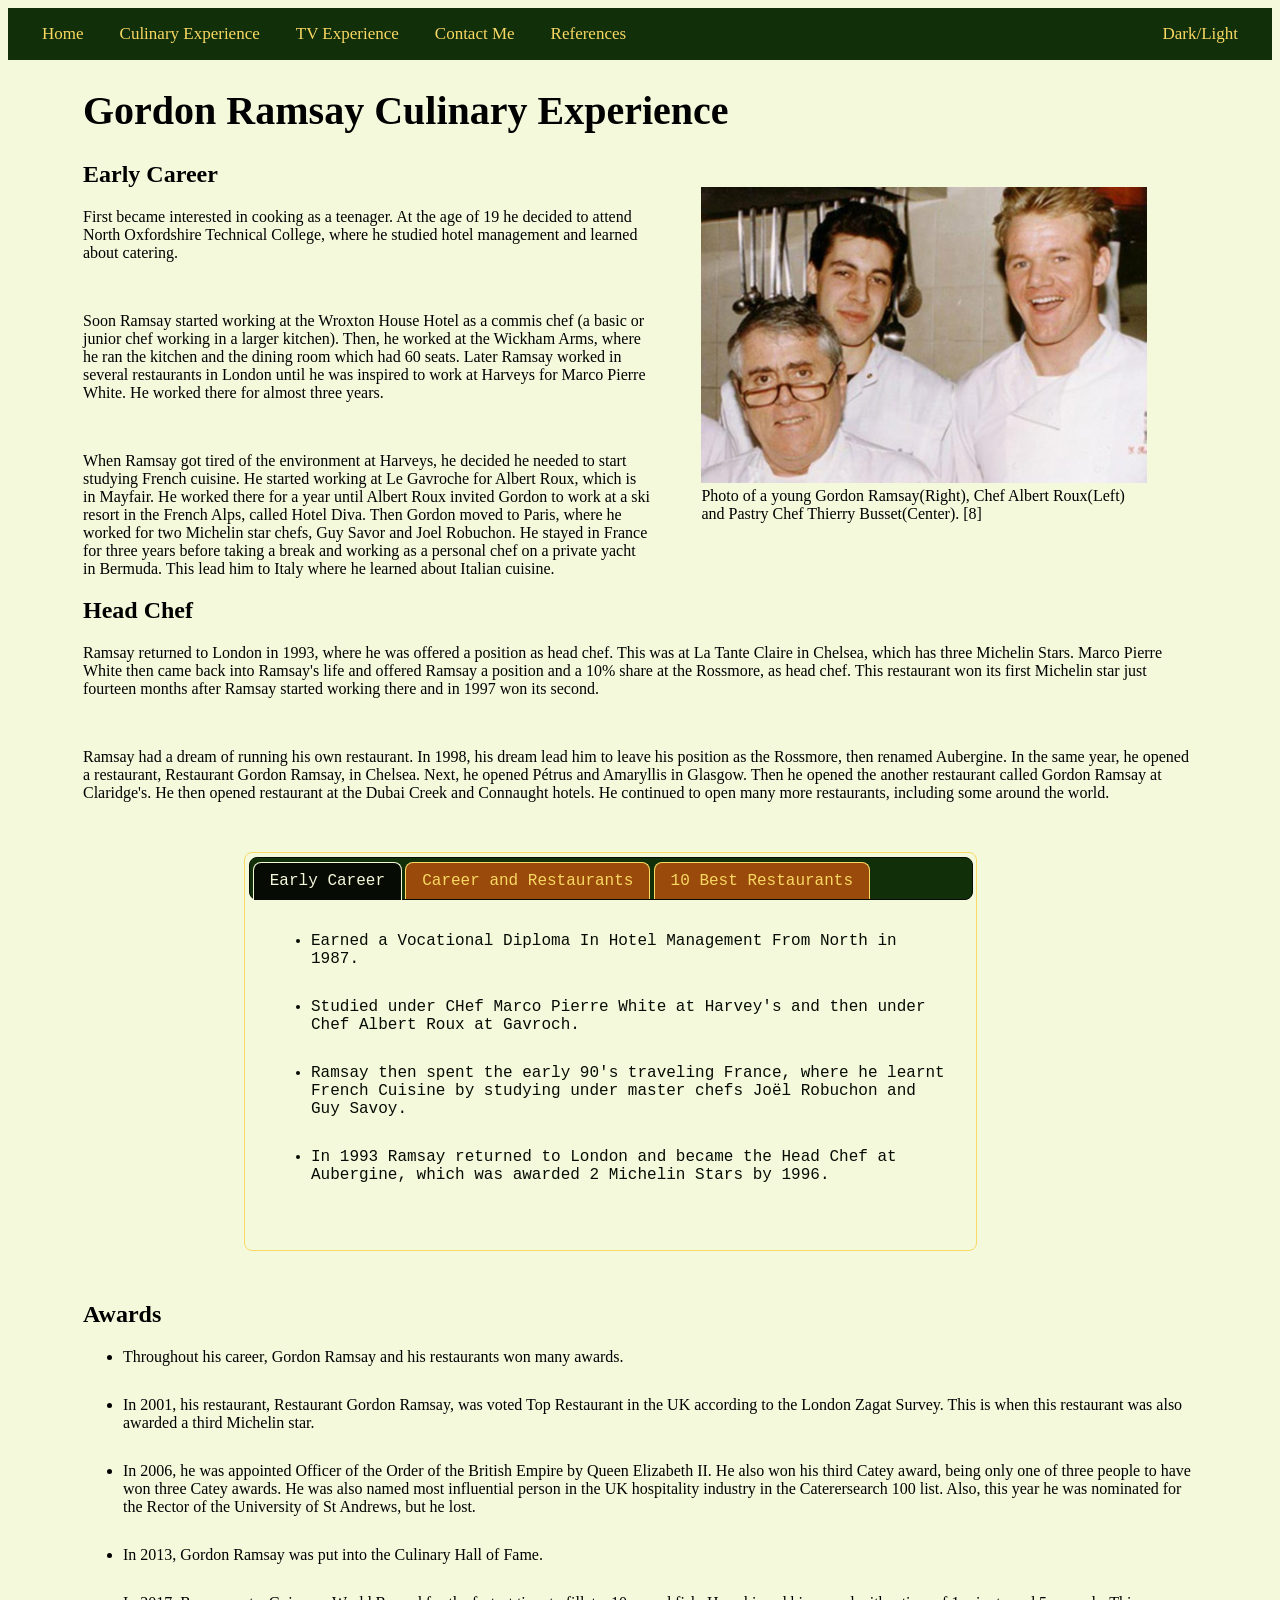
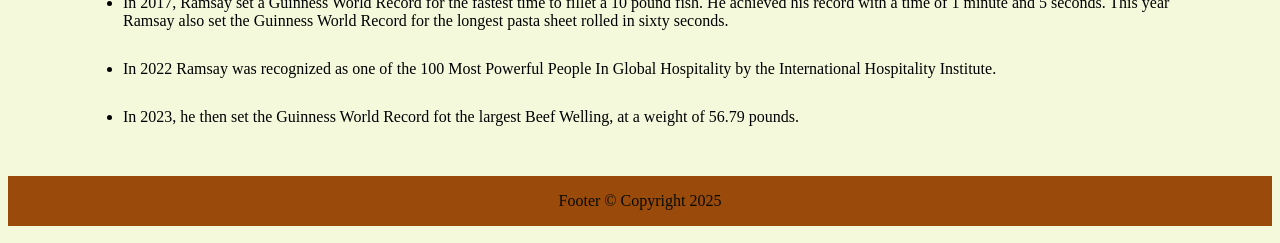
<file: culinaryExperience.html>
<!DOCTYPE html>
<html lang="en">
<head>
    
    <meta charset="UTF-8">
    <meta name="viewport" content="width=device-width, initial-scale=1.0">
    <title>Education</title>
    <!-- Styles -->
    <link rel="stylesheet" href="./styles/culinaryExperience.css">
    <link rel="stylesheet" href="./scripts/jquery-ui-1.14.1.custom-GR/jquery-ui.css">

    <!-- Animation Plugin -->
    <link rel="stylesheet" href="https://cdnjs.cloudflare.com/ajax/libs/animate.css/4.1.1/animate.min.css">

    <!-- Scripts -->
    <script src="https://code.jquery.com/jquery-3.7.1.js" integrity="sha256-eKhayi8LEQwp4NKxN+CfCh+3qOVUtJn3QNZ0TciWLP4=" crossorigin="anonymous"></script>
    <script src="./scripts/jquery-ui-1.14.1.custom-GR/jquery-ui.js"></script>
    <script src="./scripts/culinaryExperience.js"></script>
</head>
<body>
    <header class="topNav">
        <a href="./index.html">Home</a>
        <a href="#">Culinary Experience</a>
        <a href="./tvExperience.html">TV Experience</a>
        <a href="./contacts.html">Contact Me </a>
        <a href="./referenceList.html">References</a>
        <a href="#" id="theme">Dark/Light</a>
    </header>
    <main>
        <h1 class="animate__animated animate__slideInLeft">Gordon Ramsay Culinary Experience</h1>
        <figure class="animate__animated animate__slideInRight">
            <img src="./images/young_GR_w_ARoux_TBusset.jpg" alt="Young photo of Gordon Ramsay with 2 Chefs">
                <figcaption>Photo of a young Gordon Ramsay(Right), Chef Albert Roux(Left) and Pastry Chef Thierry Busset(Center). [8]</figcaption>
        </figure>
        <section class="animate__animated animate__slideInLeft">
            <h2>Early Career</h2>
            <p>
                First became interested in cooking as a teenager. At the age of 19 he decided to attend North Oxfordshire Technical College, where he studied hotel management and learned about catering.
            </p>
            <br>
            <p>
                Soon Ramsay started working at the Wroxton House Hotel as a commis chef (a basic or junior chef working in a larger kitchen). Then, he worked at the Wickham Arms, where he ran the kitchen and the dining room which had 60 seats. Later Ramsay worked in several restaurants in London until he was inspired to work at Harveys for Marco Pierre White. He worked there for almost three years. 
            </p>
            <br>
            <p>
                When Ramsay got tired of the environment at Harveys, he decided he needed to start studying French cuisine. He started working at Le Gavroche for Albert Roux, which is in Mayfair. He worked there for a year until Albert Roux invited Gordon to work at a ski resort in the French Alps, called Hotel Diva. Then Gordon moved to Paris, where he worked for two Michelin star chefs, Guy Savor and Joel Robuchon. He stayed in France for three years before taking a break and working as a personal chef on a private yacht in Bermuda. This lead him to Italy where he learned about Italian cuisine.
            </p>
        </section>
        <section class="animate__animated animate__slideInLeft">
            <h2>Head Chef</h2>
            <p>
                Ramsay returned to London in 1993, where he was offered a position as head chef. This was at La Tante Claire in Chelsea, which has three Michelin Stars. Marco Pierre White then came back into Ramsay's life and offered Ramsay a position and a 10% share at the Rossmore, as head chef. This restaurant won its first Michelin star just fourteen months after Ramsay started working there and in 1997 won its second. 
            </p>
            <br>
            <p>
               Ramsay had a dream of running his own restaurant. In 1998, his dream lead him to leave his position as the Rossmore, then renamed Aubergine. In the same year, he opened a restaurant, Restaurant Gordon Ramsay, in Chelsea. Next, he opened Pétrus and Amaryllis in Glasgow. Then he opened the another restaurant called Gordon Ramsay at Claridge's. He then opened restaurant at the Dubai Creek and Connaught hotels. He continued to open many more restaurants, including some around the world.
            </p>
        </section>
        <div id="tabs">
            <ul>
              <li><a href="#tabs-1">Early Career</a></li>
              <li><a href="#tabs-2">Career and Restaurants</a></li>
              <li><a href="#tabs-3">10 Best Restaurants</a></li>
            </ul>
            <div id="tabs-1">
                <ul class="animate__animated animate__zoomIn">
                    <li>Earned a Vocational Diploma In Hotel Management From North in 1987.</li>
                    <li>Studied under CHef Marco Pierre White at Harvey's and then under Chef Albert Roux at Gavroch.</li>
                    <li>Ramsay then spent the early 90's traveling France, where he learnt French Cuisine by studying under master chefs Joël Robuchon and Guy Savoy.</li>
                    <li>In 1993 Ramsay returned to London and became the Head Chef at Aubergine, which was awarded 2 Michelin Stars by 1996.</li>
                </ul>
            </div>
            <div id="tabs-2">
                <ul class="animate__animated animate__zoomIn">
                    <li>In 1998 Ramsay opened his first restaurant, Restaurant Gordon Ramsay. Restaurant Gordon Ramsay had 3 Michelin Stars by 2001 and 24 years later still retains those Michelin Stars.</li>
                    <li>In 1999 Ramsay opens Pétrus, which earned a Michelin Star in 7 months.</li>
                    <li>Since then Ramsay has opened multiple restaurants worldwide. Currently he owns 90 restaurants that are open and ranging from fine dinning to casual. </li>
                    <li>Gordon Ramsay has received a total of 17 Michelin Stars and currently still holds 7 of those stars.</li>
                </ul>
            </div>
            <div id="tabs-3">
                <ol class="animate__animated animate__zoomIn">
                    <li>Restaurant Gordon Ramsay - Located in London, England</li>
                    <li>Pétrus - Located in London, England</li>
                    <li>Au Trianon - Located in the Waldorf Astoria, Versailles, France</li>
                    <li>Le Pressoir d'Argent - Located in the InterContinental Bordeaux - Le Grand Hotel, Bordeaux, France</li>
                    <li>Savoy Grill - Located in the Savoy Hotel, London, England</li>
                    <li>Restaurant 1890 - Located in the Savoy Hotel, London, England</li>
                    <li>Bread Street Kitchen - Multiple locations across the world in the UK, UAE and Thailand</li>
                    <li>Street Pizza -  Multiple locations across the world in the UK, USA, UAE, Malaysia, Thailand and South Korea</li>
                    <li>Lucky Cat - Located in Mayfair, London, England </li>
                    <li>Hell's Kitchen - Multiple Locations in the USA</li>
                </ol>
            </div>
        </div>
        <section class="animate__animated animate__slideInLeft">
            <h2>Awards</h2>
            <ul>
                <li>
                    Throughout his career, Gordon Ramsay and his restaurants won many awards.
                </li>
                <li>
                    In 2001, his restaurant, Restaurant Gordon Ramsay, was voted Top Restaurant in the UK according to the London Zagat Survey. This is when this restaurant was also awarded a third Michelin star. 
                </li>
                <li>
                    In 2006, he was appointed Officer of the Order of the British Empire by Queen Elizabeth II. He also won his third Catey award, being only one of three people to have won three Catey awards. He was also named most influential person in the UK hospitality industry in the Caterersearch 100 list. Also, this year he was nominated for the Rector of the University of St Andrews, but he lost.
                </li>
                <li>
                    In 2013, Gordon Ramsay was put into the Culinary Hall of Fame.
                </li>
                <li>
                    In 2017, Ramsay set a Guinness World Record for the fastest time to fillet a 10 pound fish. He achieved his record with a time of 1 minute and 5 seconds. This year Ramsay also set the Guinness World Record for the longest pasta sheet rolled in sixty seconds. 
                </li>
                <li>
                    In 2022 Ramsay was recognized as one of the 100 Most Powerful People In Global Hospitality by the International Hospitality Institute.
                </li>
                <li>
                    In 2023, he then set the Guinness World Record fot the largest Beef Welling, at a weight of 56.79 pounds.
                </li>
            </ul>
        </section>
    </main>
    <footer>
        <div class="footer"> Footer &copy; Copyright 2025 </div>
    </footer>
</body>
</html>
</file>
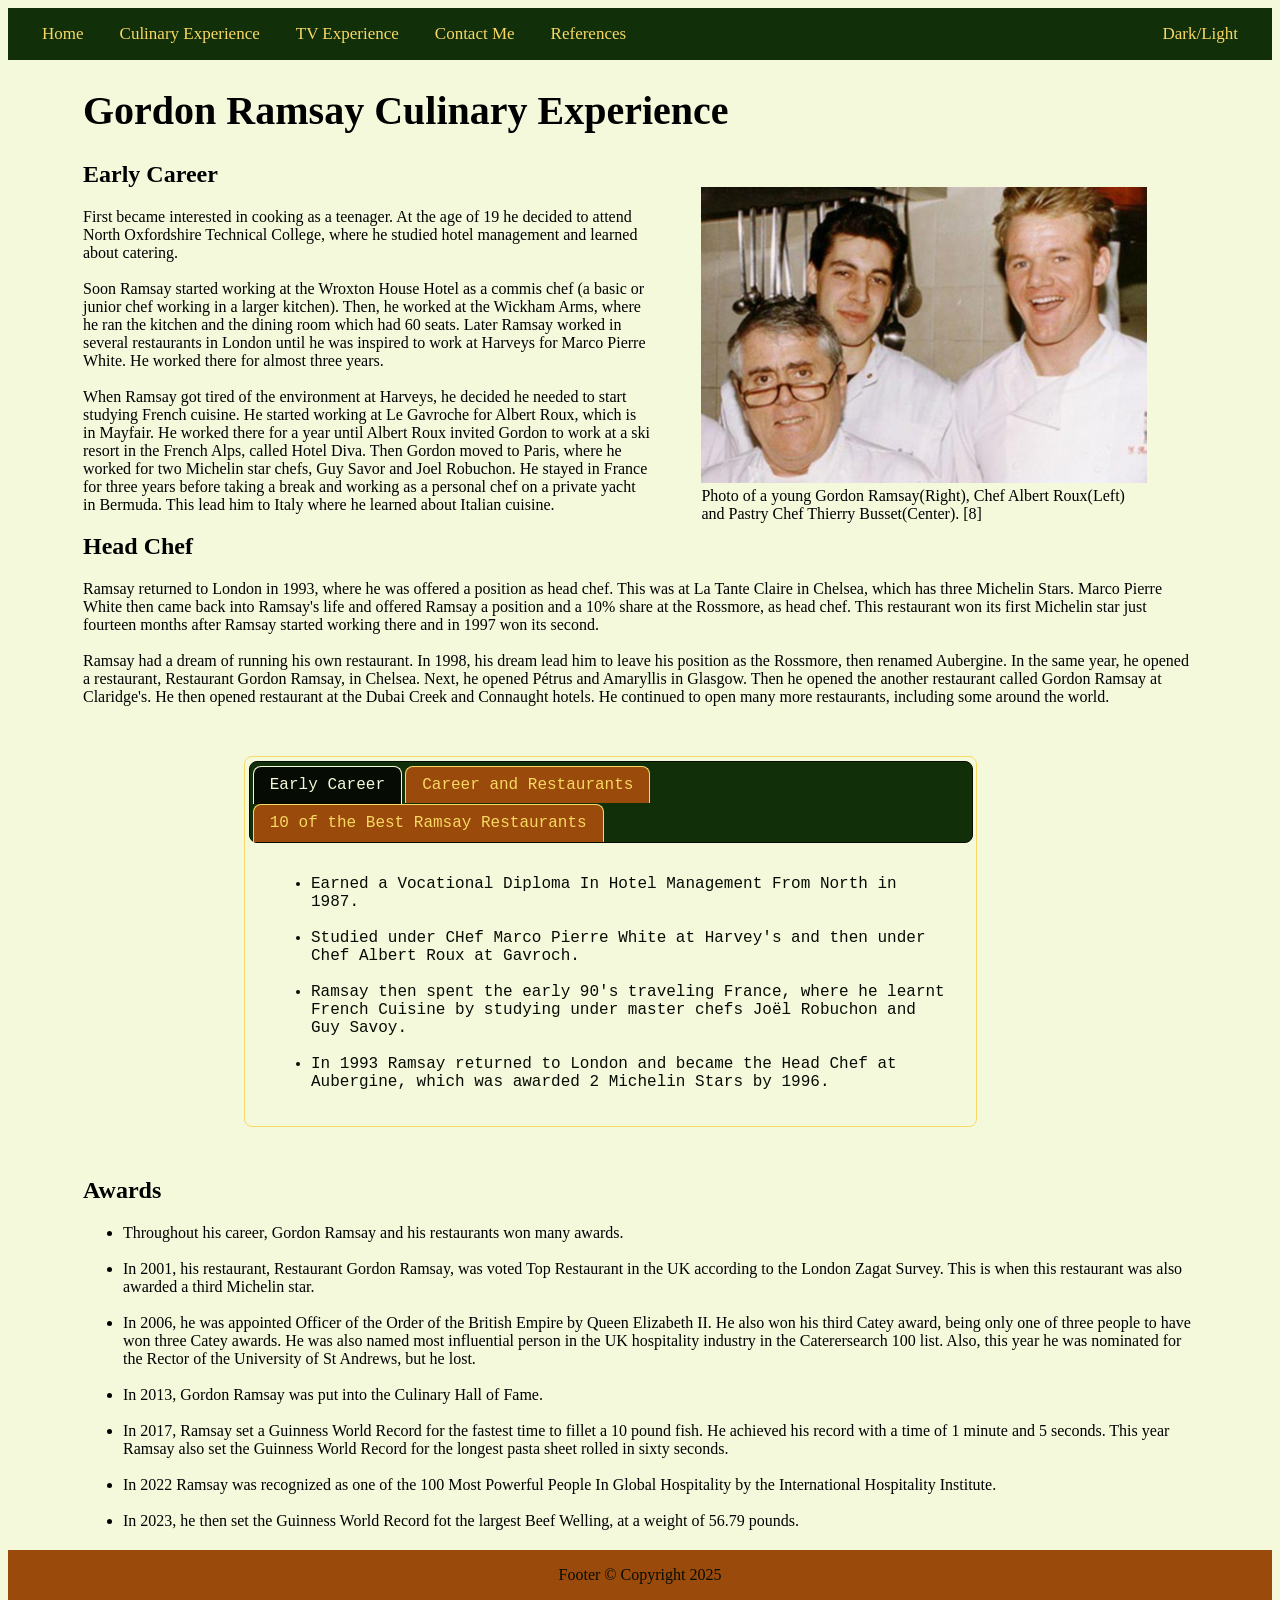
<file: education.html>
<!DOCTYPE html>
<html lang="en">
<head>
    
    <meta charset="UTF-8">
    <meta name="viewport" content="width=device-width, initial-scale=1.0">
    <title>Education</title>
    <!-- Styles -->
    <link rel="stylesheet" href="./styles/education.css">
    <link rel="stylesheet" href="./scripts/jquery-ui-1.14.1.custom-GR/jquery-ui.css">

    <!-- Animation Plugin -->
    <link rel="stylesheet" href="https://cdnjs.cloudflare.com/ajax/libs/animate.css/4.1.1/animate.min.css"/>

    <!-- Scripts -->
    <script src="https://code.jquery.com/jquery-3.7.1.js" integrity="sha256-eKhayi8LEQwp4NKxN+CfCh+3qOVUtJn3QNZ0TciWLP4=" crossorigin="anonymous"></script>
    <script src="./scripts/education.js"></script>
    <script src="./scripts/jquery-ui-1.14.1.custom-GR/jquery-ui.js"></script>
</head>
<body>
    <header class="topNav">
        <a href="./index.html">Home</a>
        <a href="#">Culinary Experience</a>
        <a href="./experience.html">TV Experience</a>
        <a href="./contacts.html">Contact Me </a>
        <a href="./referenceList.html">References</a>
        <a href="#" id="theme">Dark/Light</a>
    </header>
    <main>
        <h1 class="animate__animated animate__slideInLeft">Gordon Ramsay Culinary Experience</h1>
        <section class="animate__animated animate__slideInRight">
            <figure>
                <img src="./images/young_GR_w_ARoux_TBusset.jpg" alt="Young photo of Gordon Ramsay with 2 Chefs">
                    <figcaption>Photo of a young Gordon Ramsay(Right), Chef Albert Roux(Left) and Pastry Chef Thierry Busset(Center). [8]</figcaption>
                </figure>
            </div>
        </section>
        <section class="animate__animated animate__slideInLeft">
            <h2>Early Career</h2>
            <div>
                First became interested in cooking as a teenager. At the age of 19 he decided to attend North Oxfordshire Technical College, where he studied hotel management and learned about catering.
            </div>
            
            <br>
            <div>
                Soon Ramsay started working at the Wroxton House Hotel as a commis chef (a basic or junior chef working in a larger kitchen). Then, he worked at the Wickham Arms, where he ran the kitchen and the dining room which had 60 seats. Later Ramsay worked in several restaurants in London until he was inspired to work at Harveys for Marco Pierre White. He worked there for almost three years. 
            </div>
            <br>
            <div>
                When Ramsay got tired of the environment at Harveys, he decided he needed to start studying French cuisine. He started working at Le Gavroche for Albert Roux, which is in Mayfair. He worked there for a year until Albert Roux invited Gordon to work at a ski resort in the French Alps, called Hotel Diva. Then Gordon moved to Paris, where he worked for two Michelin star chefs, Guy Savor and Joel Robuchon. He stayed in France for three years before taking a break and working as a personal chef on a private yacht in Bermuda. This lead him to Italy where he learned about Italian cuisine.
            </div>
        </section>
        <section class="animate__animated animate__slideInLeft">
            <h2>Head Chef</h2>
            <div>
                Ramsay returned to London in 1993, where he was offered a position as head chef. This was at La Tante Claire in Chelsea, which has three Michelin Stars. Marco Pierre White then came back into Ramsay's life and offered Ramsay a position and a 10% share at the Rossmore, as head chef. This restaurant won its first Michelin star just fourteen months after Ramsay started working there and in 1997 won its second. 
            </div>
            <br>
            <div>
               Ramsay had a dream of running his own restaurant. In 1998, his dream lead him to leave his position as the Rossmore, then renamed Aubergine. In the same year, he opened a restaurant, Restaurant Gordon Ramsay, in Chelsea. Next, he opened Pétrus and Amaryllis in Glasgow. Then he opened the another restaurant called Gordon Ramsay at Claridge's. He then opened restaurant at the Dubai Creek and Connaught hotels. He continued to open many more restaurants, including some around the world.
            </div>
        </section>
        <section id="tabs">
            <ul>
              <li><a href="#tabs-1">Early Career</a></li>
              <li><a href="#tabs-2">Career and Restaurants</a></li>
              <li><a href="#tabs-3">10 of the Best Ramsay Restaurants</a></li>
            </ul>
            <div id="tabs-1">
                <ul class="animate__animated animate__zoomIn">
                    <li>Earned a Vocational Diploma In Hotel Management From North in 1987.</li>
                    <br>
                    <li>Studied under CHef Marco Pierre White at Harvey's and then under Chef Albert Roux at Gavroch.</li>
                    <br>
                    <li>Ramsay then spent the early 90's traveling France, where he learnt French Cuisine by studying under master chefs Joël Robuchon and Guy Savoy.</li>
                    <br>
                    <li>In 1993 Ramsay returned to London and became the Head Chef at Aubergine, which was awarded 2 Michelin Stars by 1996.</li>
                </ul>
            </div>
            <div id="tabs-2">
                <ul class="animate__animated animate__zoomIn">
                    <li>In 1998 Ramsay opened his first restaurant, Restaurant Gordon Ramsay. Restaurant Gordon Ramsay had 3 Michelin Stars by 2001 and 24 years later still retains those Michelin Stars.</li>
                    <br>
                    <li>In 1999 Ramsay opens Pétrus, which earned a Michelin Star in 7 months.</li>
                    <br>
                    <li>Since then Ramsay has opened multiple restaurants worldwide. Currently he owns 90 restaurants that are open and ranging from fine dinning to casual. </li>
                    <br>
                    <li>Gordon Ramsay has received a total of 17 Michelin Stars and currently still holds 7 of those stars.</li>
                </ul>
            </div>
            <div id="tabs-3">
                <ol class="animate__animated animate__zoomIn">
                    <li>Restaurant Gordon Ramsay - Located in London, England</li>
                    <br>
                    <li>Pétrus - Located in London, England</li>
                    <br>
                    <li>Au Trianon - Located in the Waldorf Astoria, Versailles, France</li>
                    <br>
                    <li>Le Pressoir d'Argent - Located in the InterContinental Bordeaux - Le Grand Hotel, Bordeaux, France</li>
                    <br>
                    <li>Savoy Grill - Located in the Savoy Hotel, London, England</li>
                    <br>
                    <li>Restaurant 1890 - Located in the Savoy Hotel, London, England</li>
                    <br>
                    <li>Bread Street Kitchen - Multiple locations across the world in the UK, UAE and Thailand</li>
                    <br>
                    <li>Street Pizza -  Multiple locations across the world in the UK, USA, UAE, Malaysia, Thailand and South Korea</li>
                    <br>
                    <li>Lucky Cat - Located in Mayfair, London, England </li>
                    <br>
                    <li>Hell's Kitchen - Multiple Locations in the USA</li>
                </ol>
            </div>
        </section>
        <section class="animate__animated animate__fadeInUp">
            <h2>Awards</h2>
            <ul>
                <li>
                    Throughout his career, Gordon Ramsay and his restaurants won many awards.
                </li>
                <br>
                <li>
                In 2001, his restaurant, Restaurant Gordon Ramsay, was voted Top Restaurant in the UK according to the London Zagat Survey. This is when this restaurant was also awarded a third Michelin star. 
                </li>
                <br>
                <li>
                    In 2006, he was appointed Officer of the Order of the British Empire by Queen Elizabeth II. He also won his third Catey award, being only one of three people to have won three Catey awards. He was also named most influential person in the UK hospitality industry in the Caterersearch 100 list. Also, this year he was nominated for the Rector of the University of St Andrews, but he lost.
                </li>
                <br>
                <li>
                    In 2013, Gordon Ramsay was put into the Culinary Hall of Fame.
                </li>
                <br>
                <li>
                    In 2017, Ramsay set a Guinness World Record for the fastest time to fillet a 10 pound fish. He achieved his record with a time of 1 minute and 5 seconds. This year Ramsay also set the Guinness World Record for the longest pasta sheet rolled in sixty seconds. 
                </li>
                <br>
                <li>
                    In 2022 Ramsay was recognized as one of the 100 Most Powerful People In Global Hospitality by the International Hospitality Institute.
                </li>
                <br>
                <li>
                    In 2023, he then set the Guinness World Record fot the largest Beef Welling, at a weight of 56.79 pounds.
                </li>
            </ul>
        </section>
    </main>
    <footer>
        <div class="footer"> Footer &copy; Copyright 2025 </div>
    </footer>

 
</body>
</html>
</file>
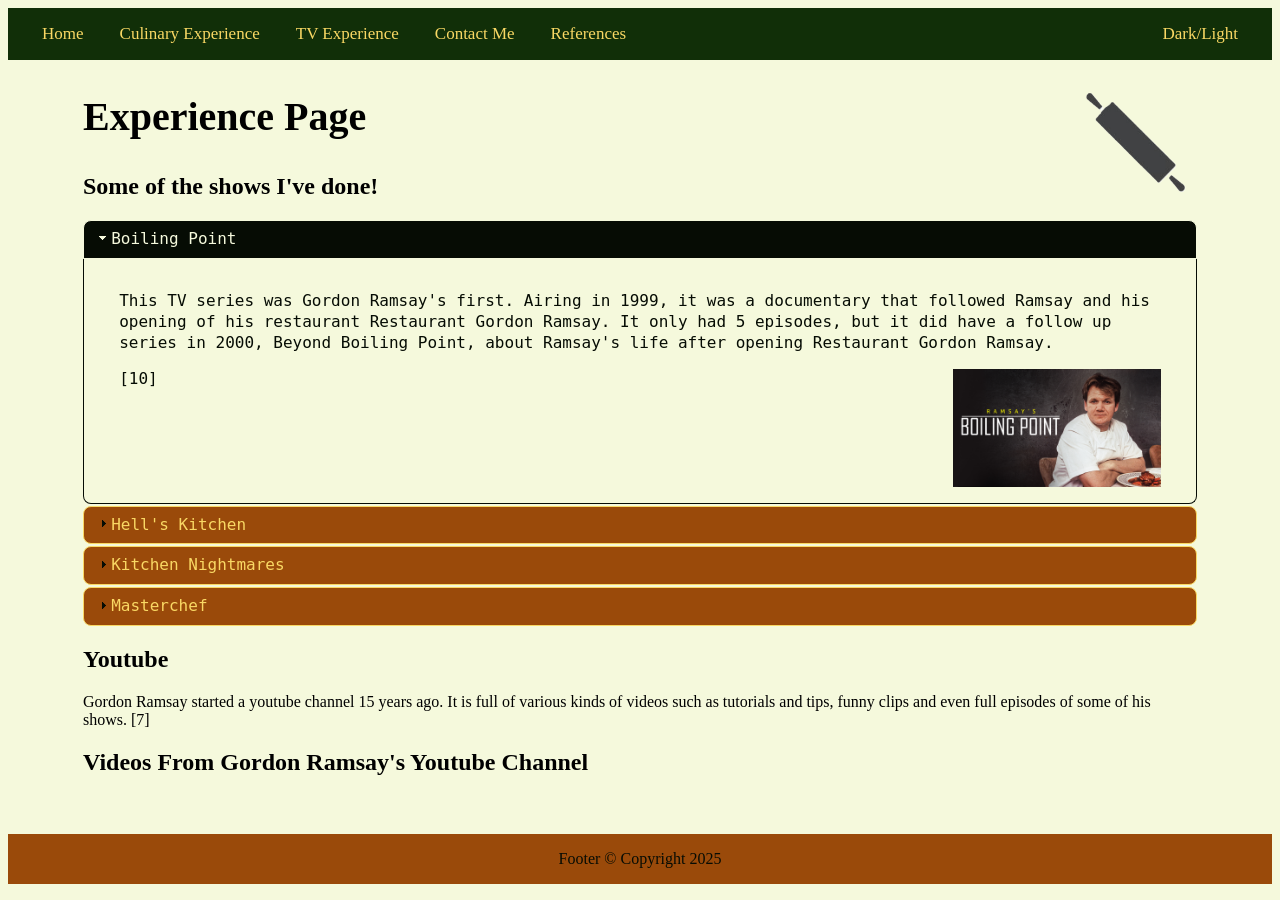
<file: experience.html>
<!DOCTYPE html>
<html lang="en">
<head>
    <meta charset="UTF-8">
    <meta name="viewport" content="width=device-width, initial-scale=1.0">
    <title>Experience</title>
    <!-- styles -->
    <link rel="stylesheet" href="./scripts/jquery-ui-1.14.1.custom-GR/jquery-ui.css">
    <link rel="stylesheet" href="./styles/experience.css">

    <!-- Animation Plugin -->
    <link rel="stylesheet" href="https://cdnjs.cloudflare.com/ajax/libs/animate.css/4.1.1/animate.min.css"/>

    <!-- scripts -->
    <script src="https://code.jquery.com/jquery-3.7.1.js" integrity="sha256-eKhayi8LEQwp4NKxN+CfCh+3qOVUtJn3QNZ0TciWLP4=" crossorigin="anonymous"></script>
    <script src="./scripts/jquery-ui-1.14.1.custom-GR/jquery-ui.js"></script>
    <script src="./scripts/experience.js"></script>

</head>
<body>
    <header class="topNav">
        <a href="./index.html">Home</a>
        <a href="./education.html">Culinary Experience</a>
        <a href="#">TV Experience</a>
        <a href="./contacts.html">Contact Me</a>
        <a href="./referenceList.html">References</a>
        <a href="#" id="theme">Dark/Light</a>
    </header>
    <main>
        <section>
            <h1 class="animate__animated animate__slideInLeft"> Experience Page</h1>
            <h2 class="animate__animated animate__slideInLeft">Some of the shows I've done!</h2>
            <img src="./images/rollingPinLightMode.png" class="rollingPin" id="lightMode">
            <img src="./images/rollingPinDarkMode.png" class="rollingPin" id="darkMode">
        </section>
        <div id="accordion" class="animate__animated animate__fadeIn">
            <h3>Boiling Point</h3>
            <div class="accordion_tabs">
                <p class="animate__animated animate__zoomIn">
                    This TV series was Gordon Ramsay's first. Airing in 1999, it was a documentary that followed Ramsay and his opening of his restaurant Restaurant Gordon Ramsay.
                    It only had 5 episodes, but it did have a follow up series in 2000, Beyond Boiling Point, about Ramsay's life after opening Restaurant Gordon Ramsay.
                </p>
                <img class="animate__animated animate__zoomIn" src="./images/Boiling_point.jpg">
                <figcaption>[10]</figcaption>
            </div>
            <h3>Hell's Kitchen</h3>
            <div class="accordion_tabs">
                <p class="animate__animated animate__zoomIn">
                Gordon Ramsay created Hell's Kitchen, which is a cooking competition in the UK that aired from 2004 to 2009. Ramsay also hosts the American version of the show 
                which has the same name. This series started in 2005 and it currently has 23 seasons. In each season, two teams compete to be head chef at a restaurant.
                </p>
                <img class="animate__animated animate__zoomIn" src="./images/hells_kitchen.jpg">
                <figcaption>[12]</figcaption>
            </div>
            <h3>Kitchen Nightmares</h3>
            <div class="accordion_tabs clearfix">
                <p class="animate__animated animate__zoomIn">
                Another one of Gordon Ramsay's shows with both a UK version and an American version. 
                This is a show that follow Ramsay as he works with failing restaurants. He spends a week trying to help the business improve.
                He then returns after a while to see how the business did after he left.
                </p>
     
                <img class="animate__animated animate__zoomIn" src="./images/Kitchen_Nightmares.jpeg">
                <figcaption>[2]</figcaption>
               
            </div>
            <h3>Masterchef</h3>
            <div class="accordion_tabs clearfix">
                <p class="animate__animated animate__zoomIn">
                Gordon Ramsay has been a judge on Masterchef USA for all 14 of its seasons. The show is another cooking competition and it first aired in 2010. 
                The contestants compete in various kinds of competitions to be the winnner for that season. 
                The winner gets various prizes, including $250000, the Masterchef trophy and the title of Masterchef.
                </p>
                <p class="animate__animated animate__zoomIn">
                Ramsay has also judged on all 9 season of Masterchef Junior. Which is a competition for kids age 8-13, with similar challenges and prizes as Masterchef.
                </p>
                <img class="animate__animated animate__zoomIn" src="./images/Masterchef.jpeg">
                <figcaption>[1]</figcaption>
            </div>
            
        </div>
        <section>
            <h2 class="animate__animated animate__fadeInLeftBig">Youtube</h2>
            <p class="animate__animated animate__fadeInLeftBig">
                Gordon Ramsay started a youtube channel 15 years ago. It is full of various kinds of videos such as tutorials and tips, funny clips and even full episodes of some of his shows. [7]
            </p>
            <h2 class="animate__animated animate__fadeInLeftBig">Videos From Gordon Ramsay's Youtube Channel</h2>
            <div id="videos" class="video-container"></div>
        </section>
    </main>
    <footer>
        <div class="footer"> Footer &copy; Copyright 2025 </div>
    </footer>
    
</body>
</html>
</file>
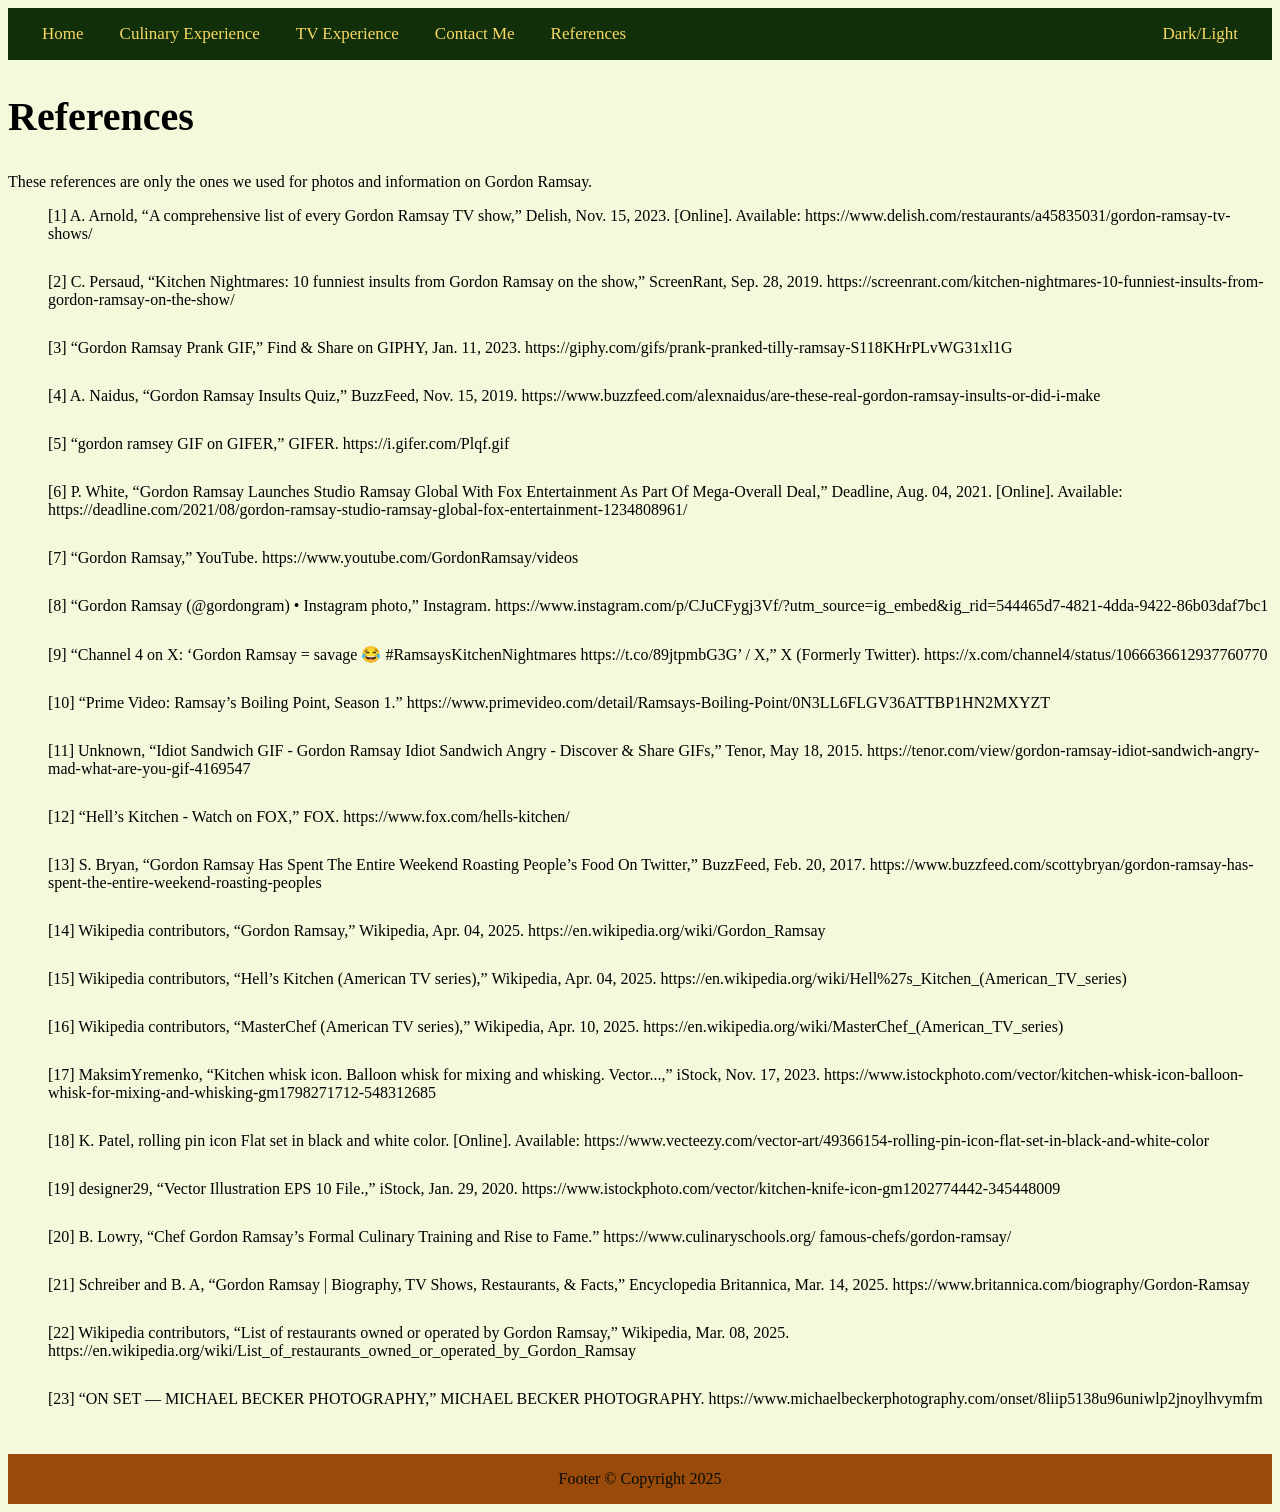
<file: referenceList.html>
<!DOCTYPE html>
<html lang="en">
<head>
    <meta charset="UTF-8">
    <meta name="viewport" content="width=device-width, initial-scale=1.0">
    <title>References</title>
   <!-- style sheets -->
   <link rel="stylesheet" href="./scripts/jquery-ui-1.14.1.custom-GR/jquery-ui.css">
   <link rel="stylesheet" href="./styles/referenceList.css">
   
   <!-- Animation Plugin -->
   <link rel="stylesheet" href="https://cdnjs.cloudflare.com/ajax/libs/animate.css/4.1.1/animate.min.css">

    <!-- Scripts -->
    <script src="https://code.jquery.com/jquery-3.7.1.js" integrity="sha256-eKhayi8LEQwp4NKxN+CfCh+3qOVUtJn3QNZ0TciWLP4=" crossorigin="anonymous"></script>
    <script src="./scripts/jquery-ui-1.14.1.custom-GR/jquery-ui.js"></script>
    <script src="./scripts/referenceList.js"></script>

</head>
<body>
    <header class="topNav">
        <a href="./index.html">Home</a>
        <a href="./culinaryExperience.html">Culinary Experience</a>
        <a href="./tvExperience.html">TV Experience</a>
        <a href="./contacts.html">Contact Me</a>
        <a href="#">References</a>
        <a href="#" id="theme">Dark/Light</a>
    </header>
    <section class="animate__animated animate__fadeIn">
        <h1 class="animate__animated animate__fadeIn"> References </h1>
        <div>
            <p>
                These references are only the ones we used for photos and information on Gordon Ramsay.  
            </p>
        </div>
        <ul style="list-style-type: none;">
            <li>
                [1]	A. Arnold, “A comprehensive list of every Gordon Ramsay TV show,” Delish, Nov. 15, 2023. [Online]. Available: https://www.delish.com/restaurants/a45835031/gordon-ramsay-tv-shows/</li>
            <li>
                [2]	C. Persaud, “Kitchen Nightmares: 10 funniest insults from Gordon Ramsay on the show,” ScreenRant, Sep. 28, 2019. https://screenrant.com/kitchen-nightmares-10-funniest-insults-from-gordon-ramsay-on-the-show/</li>
            <li>
                [3]	“Gordon Ramsay Prank GIF,” Find & Share on GIPHY, Jan. 11, 2023. https://giphy.com/gifs/prank-pranked-tilly-ramsay-S118KHrPLvWG31xl1G</li>
            <li>
                [4]	A. Naidus, “Gordon Ramsay Insults Quiz,” BuzzFeed, Nov. 15, 2019. https://www.buzzfeed.com/alexnaidus/are-these-real-gordon-ramsay-insults-or-did-i-make</li>
            <li>
                [5]	“gordon ramsey GIF on GIFER,” GIFER. https://i.gifer.com/Plqf.gif</li>
            <li>
                [6]	P. White, “Gordon Ramsay Launches Studio Ramsay Global With Fox Entertainment As Part Of Mega-Overall Deal,” Deadline, Aug. 04, 2021. [Online]. Available: https://deadline.com/2021/08/gordon-ramsay-studio-ramsay-global-fox-entertainment-1234808961/</li>
            <li>
                [7]	“Gordon Ramsay,” YouTube. https://www.youtube.com/GordonRamsay/videos</li>
            <li>
                [8]	“Gordon Ramsay (@gordongram) • Instagram photo,” Instagram. https://www.instagram.com/p/CJuCFygj3Vf/?utm_source=ig_embed&ig_rid=544465d7-4821-4dda-9422-86b03daf7bc1</li>
            <li>
                [9]	“Channel 4 on X: ‘Gordon Ramsay = savage 😂 #RamsaysKitchenNightmares https://t.co/89jtpmbG3G’ / X,” X (Formerly Twitter). https://x.com/channel4/status/1066636612937760770</li>
            <li>
                [10]	“Prime Video: Ramsay’s Boiling Point, Season 1.” https://www.primevideo.com/detail/Ramsays-Boiling-Point/0N3LL6FLGV36ATTBP1HN2MXYZT</li>
            <li>
                [11]	Unknown, “Idiot Sandwich GIF - Gordon Ramsay Idiot Sandwich Angry - Discover & Share GIFs,” Tenor, May 18, 2015. https://tenor.com/view/gordon-ramsay-idiot-sandwich-angry-mad-what-are-you-gif-4169547</li>
            <li>
                [12]	“Hell’s Kitchen - Watch on FOX,” FOX. https://www.fox.com/hells-kitchen/</li>
            <li>
                [13]	S. Bryan, “Gordon Ramsay Has Spent The Entire Weekend Roasting People’s Food On Twitter,” BuzzFeed, Feb. 20, 2017. https://www.buzzfeed.com/scottybryan/gordon-ramsay-has-spent-the-entire-weekend-roasting-peoples</li>
            <li>
                [14]	Wikipedia contributors, “Gordon Ramsay,” Wikipedia, Apr. 04, 2025. https://en.wikipedia.org/wiki/Gordon_Ramsay</li>
            <li>
                [15]	Wikipedia contributors, “Hell’s Kitchen (American TV series),” Wikipedia, Apr. 04, 2025. https://en.wikipedia.org/wiki/Hell%27s_Kitchen_(American_TV_series)</li>
            <li>
                [16]	Wikipedia contributors, “MasterChef (American TV series),” Wikipedia, Apr. 10, 2025. https://en.wikipedia.org/wiki/MasterChef_(American_TV_series)</li>
            <li>
                [17]	MaksimYremenko, “Kitchen whisk icon. Balloon whisk for mixing and whisking. Vector...,” iStock, Nov. 17, 2023. https://www.istockphoto.com/vector/kitchen-whisk-icon-balloon-whisk-for-mixing-and-whisking-gm1798271712-548312685</li>
            <li>
                [18]	K. Patel, rolling pin icon Flat set in black and white color. [Online]. Available: https://www.vecteezy.com/vector-art/49366154-rolling-pin-icon-flat-set-in-black-and-white-color</li>
            <li>
                [19]	designer29, “Vector Illustration EPS 10 File.,” iStock, Jan. 29, 2020. https://www.istockphoto.com/vector/kitchen-knife-icon-gm1202774442-345448009</li>
            <li>
                [20]	B. Lowry, “Chef Gordon Ramsay’s Formal Culinary Training and Rise to Fame.” https://www.culinaryschools.org/ famous-chefs/gordon-ramsay/</li>
            <li>
                [21]	Schreiber and B. A, “Gordon Ramsay | Biography, TV Shows, Restaurants, & Facts,” Encyclopedia Britannica, Mar. 14, 2025. https://www.britannica.com/biography/Gordon-Ramsay</li>
            <li>
                [22]	Wikipedia contributors, “List of restaurants owned or operated by Gordon Ramsay,” Wikipedia, Mar. 08, 2025. https://en.wikipedia.org/wiki/List_of_restaurants_owned_or_operated_by_Gordon_Ramsay</li>
            <li>
                [23]	“ON SET — MICHAEL BECKER PHOTOGRAPHY,” MICHAEL BECKER PHOTOGRAPHY. https://www.michaelbeckerphotography.com/onset/8liip5138u96uniwlp2jnoylhvymfm
            </li>
        </ul>
    </section>
            
    <footer>
        <div class="footer"> Footer  &copy; Copyright 2025 </div>
    </footer>
</body>
</html>
</file>
<file: styles/index.css>
/* navbar / header */
.topNav{
    background-color: #112f08;
    overflow: hidden;
    padding-left:16px;
    padding-right:16px;
    width: auto;
}

.topNav a{
    float: left;
    color: #f9d864;
    text-align: center;
    padding: 16px 18px;
    text-decoration: none;
    font-size: 17px;
    
}
.topNav a:hover {
    background-color: #9a4a0a;
    color: #f9d864;
    
}

#theme{
    float: right;
}

/* main body */
body {
    background-color: #f5f9dc;
}

main{
    margin:20px 75px 20px 75px;
}

main p{
    font-size: 18px;
}

/* headers */
h1{
    font-size:40px;
}

h2{
    font-size: 30px;
}

h3{
    font-size: 25px;
}

#mainTitle{
    padding-top:15%;
    text-align: center;
    padding-bottom:20%
}

/* images */
.bigscreen{
    float:right;
    width:50%;
    padding:20px;
}

.smallscreen{
    display:none;
    width:80%;
    padding-top:50px;
}

img{
    width:100%;
}

.imgContainer{
    float:left;
    width:50%
}

/* animated knife */
.knife{
    width:20%;
    position:absolute;
    left:40%;
    top:600px;
    border-spacing:0px;
}

#darkMode{
    display:none;
}

/* jquery ui sortable */
#sortable , #sortable2{ 
    list-style-type: none; 
    margin: 0; 
    padding-bottom: 100px; 
    width: 1000px; 
}

#sortable li, #sortable2 li{ 
    margin: 1px 1px 1px 1px; 
    padding: 0px; 
    float: left; 
    width: 139px; 
    height: 140px; 
    font-size: 3em; 
    text-align: center; 
}

#sortable li img, #sortable2 li img{ 
    float: left; 
    width: 100%; 
    height: 100%; 
    font-size: 4em; 
    text-align: center; 
    
}

#sortable2{
    padding-left:10%;
    padding-bottom: 1000px; 
    width: 200px; 
}

#sortable2{
    display:none;
}

#rating{
    padding-top:100px;
}

/* footer */
.footer{
    background-color: #9a4a0a;
    padding: 16px;
    text-align: center;
    color: #060c04;
    position: sticky;
    width: auto;
}

/* media queries */
@media screen and (width <= 1000px){
    main{
        margin:20px 50px 20px 50px;
    }

    .knife{
        top:450px;
        width:45%;
        left:30%;
    }

    .bigscreen , #sortable{
        display:none;
    }

    .smallscreen, #sortable2{
        display:block;
    }

    .imgContainer{
        float:none;
        width:80%;
    }

    #rating{
        padding-top:10px;
    }
}

@media screen and (width <= 600px){
    .knife{
        top:400px;
    }
}

@media screen and (width <= 450px){
    .knife{
        top:500px;
    }

    .smallscreen{
        width:70%;
    }
}
</file>
<file: styles/culinaryExperience.css>
/* navbar / header */
.topNav{
    background-color: #112f08;
    overflow: hidden;
    padding-left:16px;
    padding-right:16px;
    width: auto;
}

.topNav a{
    float: left;
    color: #f9d864;
    text-align: center;
    padding: 16px 18px;
    text-decoration: none;
    font-size: 17px;
}

.topNav a:hover {
    background-color: #9a4a0a;
    color: #f9d864;
}

#theme{
    float: right;
}

.shortscreen{
    display:none;
}

/* main body */
body {
    background-color: #f5f9dc;
}

main{
    margin:20px 75px 20px 75px;
}

li{
    padding-bottom:30px;
}

/* headers */
h1{
    font-size:40px;
}

/* images */
figure{
    float:right;
    width:40%;
    padding:10px;
}
img{
    width: 100%;
}

/* ui tabs */
#tabs{
    width:65%;
    margin:50px;
    left: 10%;
}

/* footer */
.footer{
    background-color: #9a4a0a;
    padding: 16px;
    text-align: center;
    color: #060c04;
    position: sticky;
    width: auto;

}

@media screen and (width <= 800px){
    /* main page */
    main{
        margin:20px 75px 20px 0px;
    }

    main section p, main h1,main section h2, main ul{
        margin-left:75px;
    }

    /* image */
    figure{
        width:80%;
        float:none;
        margin-right:300px;

    }

    /* jquery ui tabs */
    #tabs{
        width:80%;
    }

    ul{
        padding:0px;
        padding-right:30px;
    }
}
</file>
<file: styles/education.css>
/* navbar / header */
.topNav{
    background-color: #112f08;
    overflow: hidden;
    padding-left:16px;
    padding-right:16px;
    width: auto;
}

.topNav a{
    float: left;
    color: #f9d864;
    text-align: center;
    padding: 16px 18px;
    text-decoration: none;
    font-size: 17px;
}

.topNav a:hover {
    background-color: #9a4a0a;
    color: #f9d864;
}

#theme{
    float: right;
}

.shortscreen{
    display:none;
}

/* main body */
body {
    background-color: #f5f9dc;
}

main{
    margin:20px 75px 20px 75px;
}

/* headers */
h1{
    font-size:40px;
}

/* images */
figure{
    float:right;
    width:40%;
    padding:10px;
}
img{
    width: 100%;
}

/* ui tabs */
#tabs{
    width:65%;
    margin:50px;
    left: 10%;
}

/* footer */
.footer{
    background-color: #9a4a0a;
    padding: 16px;
    text-align: center;
    color: #060c04;
    position: sticky;
    width: auto;

}

/* media queries */
@media screen and (width <= 800px){

    /* main page */
    main{
        margin:20px 75px 20px 0px;
    }

    main section p, main h1,main section h2, main ul{
        margin-left:75px;
    }

    /* image */
    figure{
        width:100%;
        float:none;
        margin-right:300px;

    }

    /* ui tabs */
    #tabs{
        width:85%;
    }

    ul{
        padding:0px;
        padding-right:30px;
    }
}
</file>
<file: styles/experience.css>
/* navbar / header */
.topNav{
    background-color: #112f08;
    overflow: hidden;
    padding-left:16px;
    padding-right:16px;
    width: auto;
}

.topNav a{
    float: left;
    color: #f9d864;
    text-align: center;
    padding: 16px 18px;
    text-decoration: none;
    font-size: 17px;
    
}
.topNav a:hover {
    background-color: #9a4a0a;
    color: #f9d864;
    
}

#theme{
    float: right;
}

/* main body */
body {
    background-color: #f5f9dc;
}

main{
    margin:20px 75px 20px 75px;
}

/* headers */
h1{
    font-size:40px;
}

/* animated rolling pin */
.rollingPin{
    width:8.5%;
    position:absolute;
    right:7%;
    top:90px;
    border-spacing:0px;
}

#darkMode{
    display:none;
}

/* images */
img{
    float: right;
    width:20%;
}

/* youtube video api */
.video-container{
    display:inline-block;
    gap:20px;
    height:fit-content;
}

/* footer */
.footer{
    background-color: #9a4a0a;
    padding: 16px;
    text-align: center;
    color: #060c04;
    position: sticky;
    width: auto;
}

/* media queries */
@media screen and (width <= 750px){
    img{
        width:90%;
    }

    .rollingPin{
        width:15%;
        top:180px;
    }
}
</file>
<file: styles/referenceList.css>
/* navbar / header */
.topNav{
    background-color: #112f08;
    overflow: hidden;
    padding-left:16px;
    padding-right:16px;
    width: auto;
}

.topNav a{
    float: left;
    color: #f9d864;
    text-align: center;
    padding: 16px 18px;
    text-decoration: none;
    font-size: 17px;

}
.topNav a:hover {
    background-color: #9a4a0a;
    color: #f9d864;
}

#theme{
    float: right;
}

/* main body */
body {
    background-color: #f5f9dc;
}

main{
    margin:20px 75px 20px 75px;
}

li{
    padding-bottom:30px;
    overflow-wrap: break-word;
}

/* headers */
h1{
    font-size:40px;
}

/* footer */
.footer{

    background-color: #9a4a0a;
    padding: 16px;
    text-align: center;
    color: #060c04;
    position: sticky;
    width: auto;
}
</file>
